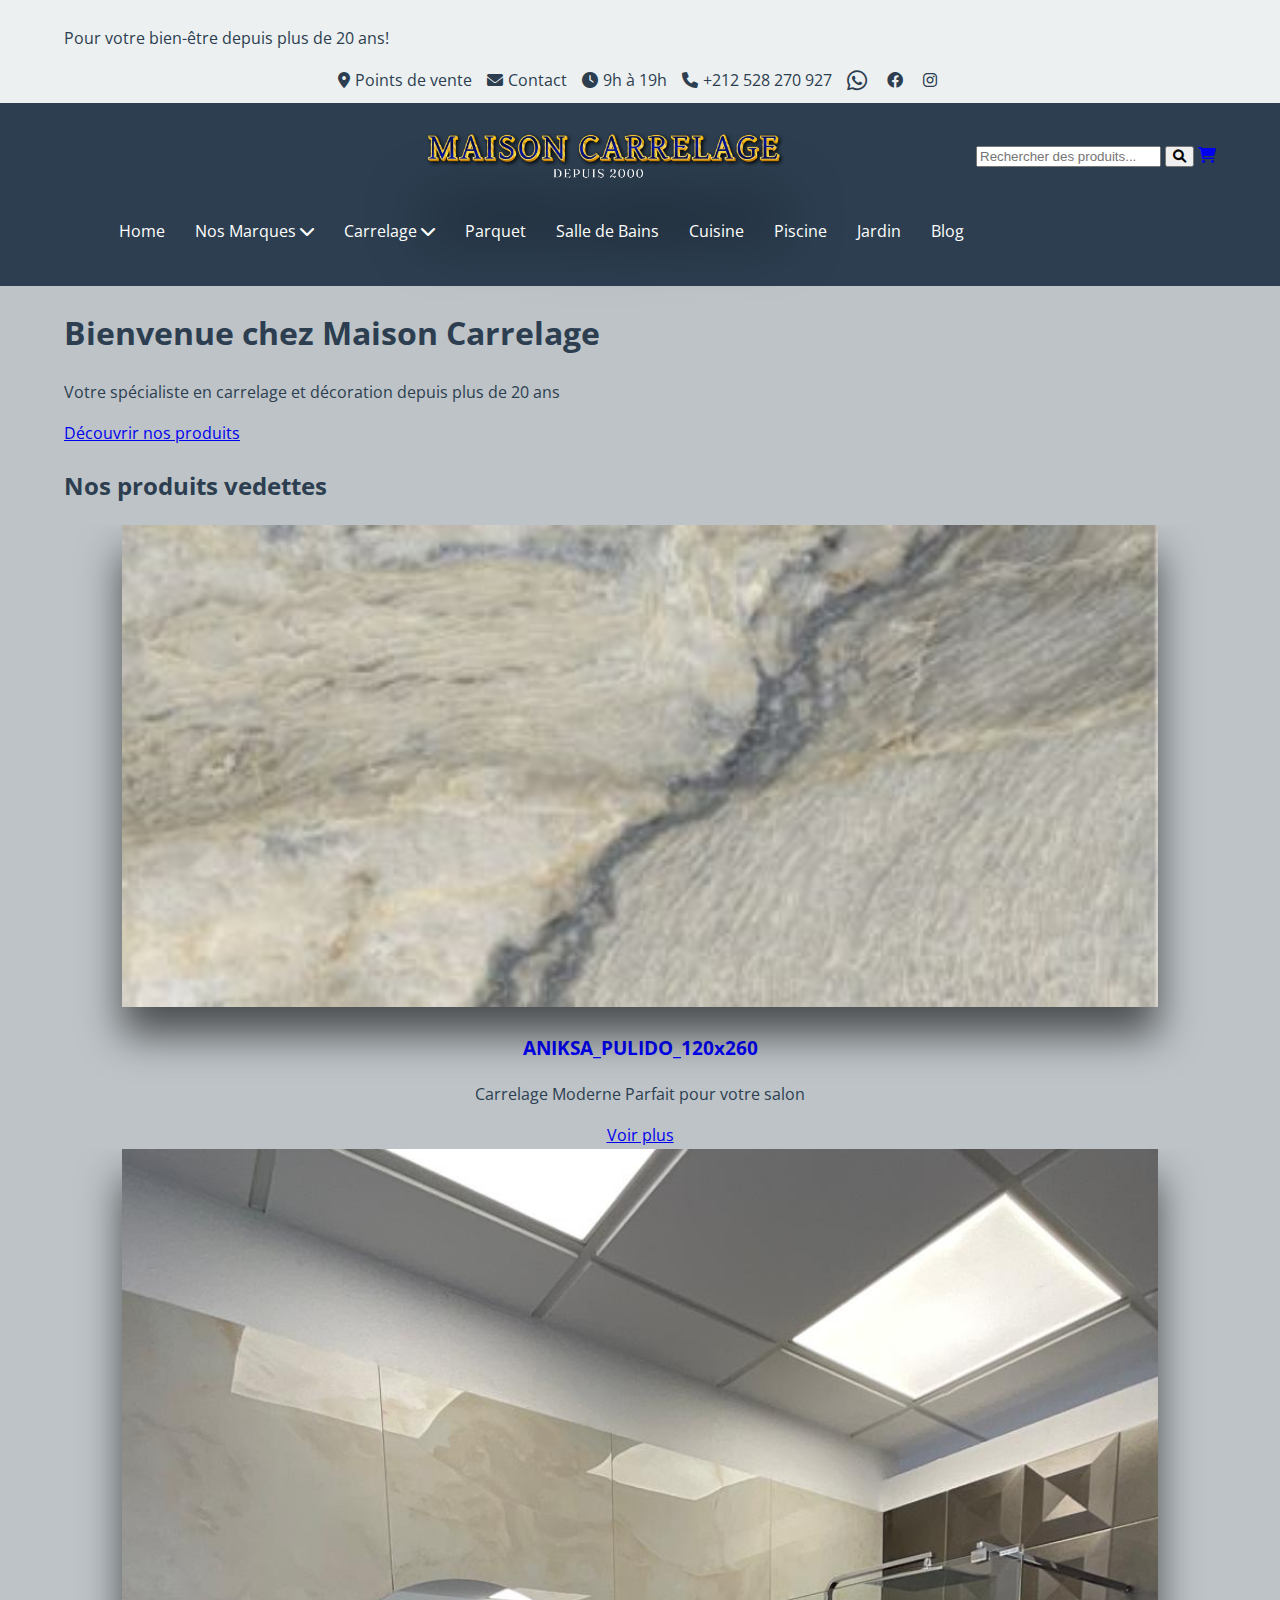
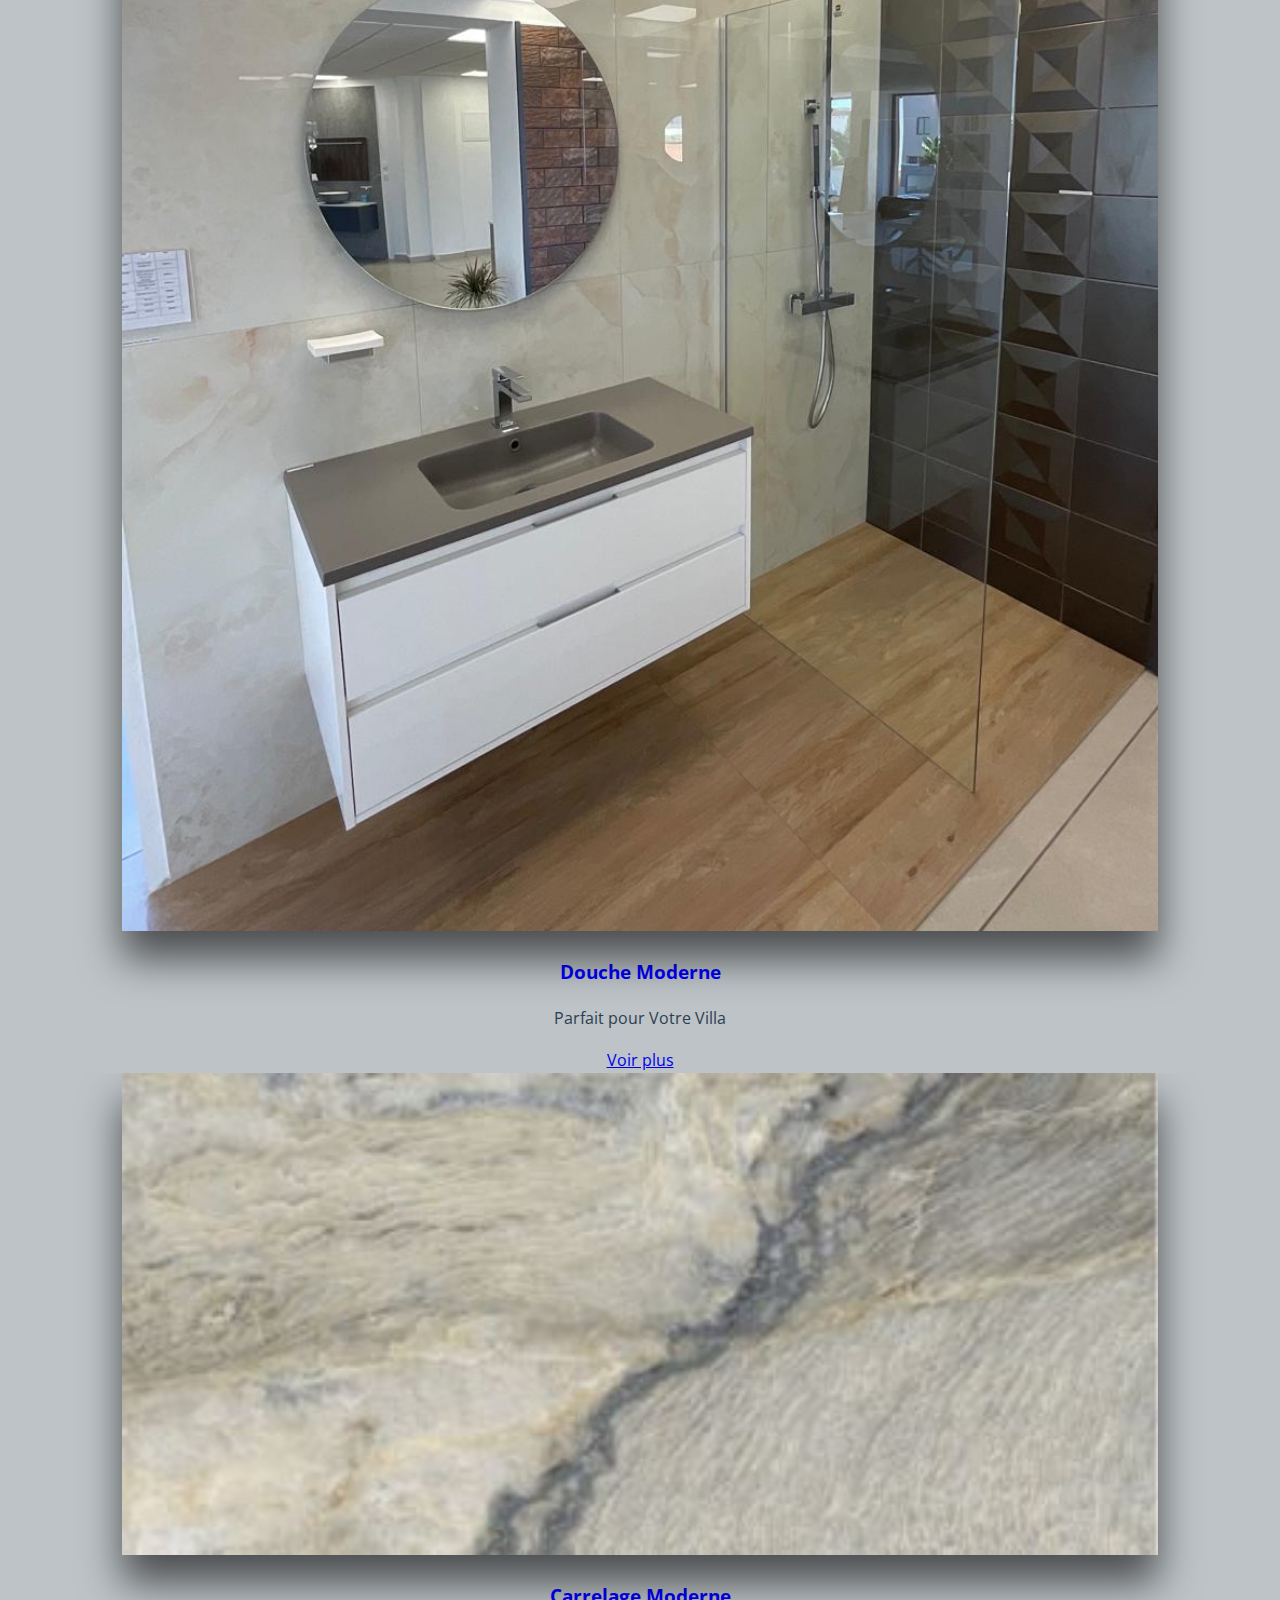
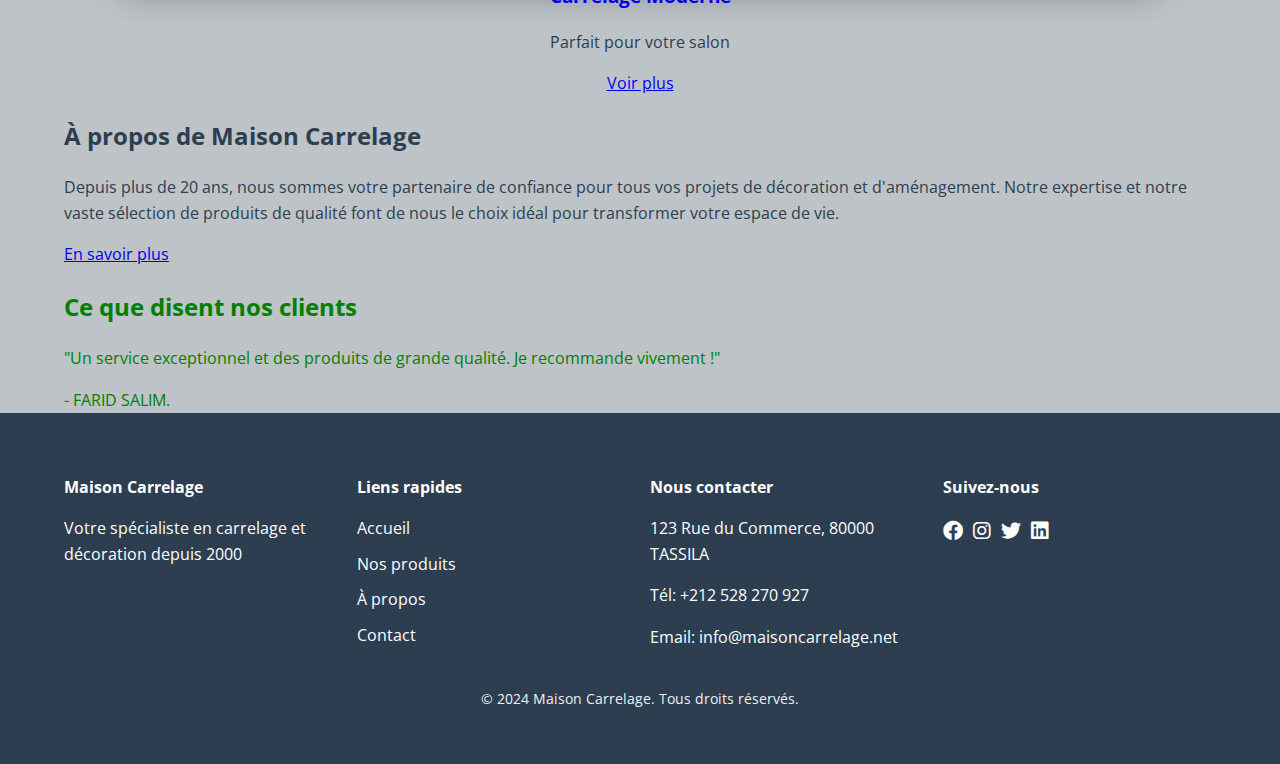
<file: index.html>
<!DOCTYPE html>
<html lang="fr">
<head>
    <meta charset="UTF-8">
    <meta name="viewport" content="width=device-width, initial-scale=1.0">
    <title>maison carrelage 1979 - Carrelage & Décoration</title>
    <link rel="stylesheet" href="styles.css">
    <link rel="stylesheet" href="https://cdnjs.cloudflare.com/ajax/libs/font-awesome/6.0.0-beta3/css/all.min.css">
    <link href="https://fonts.googleapis.com/css2?family=Montserrat:wght@400;600;700&family=Open+Sans:wght@400;600&display=swap" rel="stylesheet">
</head>
<body>
    <header>
        <div class="top-bar">
            <div class="container">
                <p>Pour votre bien-être depuis plus de 20 ans!</p>
                <div class="top-bar-links" >
                    <a href="#"><i class="fas fa-map-marker-alt"></i> Points de vente</a>
                    <a href="#"><i class="fas fa-envelope"></i> Contact</a>
                    <a href="#"><i class="fas fa-clock"></i> 9h à 19h</a>
                    <a href="tel:+212528270927"><i class="fas fa-phone"></i> +212 528 270 927</a>
                    <a href="#"><i class="fab fa-whatsapp"></i></a>
                    <a href="#"><i class="fab fa-facebook"></i></a>
                    <a href="#"><i class="fab fa-instagram"></i></a>
                </div>
            </div>
        </div>
        <nav class="navbar">
            <div class="container">
                <div class="logo">
                    <img src="/images/MAISONLOGO.png"  style="filter: drop-shadow(0 68px 30px #0009)";   alt="maison carrelage">
                </div>
                <div class="search-and-cart">
                    <input type="text" placeholder="Rechercher des produits...">
                    <button class="search-btn"><i class="fas fa-search"></i></button>
                    <a href="#" class="cart-btn"><i class="fas fa-shopping-cart"></i></a>
                </div>
                <div class="toggle-menu"><i class="fas fa-bars"></i></div>
                <ul class="nav-links">
                    <li><a href="index.html">Home</a></li>
                    <li class="dropdown">
                        <a href="#">Nos Marques <i class="fas fa-chevron-down"></i></a>
                        <div class="dropdown-menu">
                            <div class="dropdown-column">
                                <h5>Salle de Bain Sanitaire</h5>
                                <ul>
                                    <li><a href="ctesi.html">CTESI</a></li>
                                    <li><a href="#">JACOB DELAFON</a></li>
                                    <li><a href="#">GEBERIT</a></li>
                                    <li><a href="#">VILLEROY AND BOCH</a></li>
                                    <li><a href="#">IDROSPANIA</a></li>
                                    <li><a href="#">EQUIPEMENT PMR</a></li>
                                    <li><a href="#">ACO</a></li>
                                </ul>
                            </div>
                            <div class="dropdown-column">
                                <h5>Robinetterie & Accessoires</h5>
                                <ul>
                                    <li><a href="#">GALINDO</a></li>
                                    <li><a href="#">GROHE</a></li>
                                    <li><a href="#">RAMON SOLER</a></li>
                                    <li><a href="#">PRESTO</a></li>
                                    <li><a href="#">SOPAL</a></li>
                                    <li><a href="#">GESSI</a></li>
                                    <li><a href="#">ROBIMED</a></li>
                                    <li><a href="#">SONIA</a></li>
                                    <li><a href="#">JOFEL</a></li>
                                </ul>
                            </div>
                            <div class="dropdown-column">
                                <h5>Revêtements</h5>
                                <ul>
                                    <li><a href="#">AZUVI CERAMICS</a></li>
                                    <li><a href="#">PRISSMACER CERAMICA</a></li>
                                    <li><a href="#">STN CERAMICA</a></li>
                                    <li><a href="#">EXAGRES</a></li>
                                    <li><a href="#">TAU CERAMICA</a></li>
                                    <li><a href="#">RECER</a></li>
                                    <li><a href="#">CIPA GRES</a></li>
                                    <li><a href="#">VOGUE CERAMICA</a></li>
                                    <li><a href="#">FLORIM</a></li>
                                </ul>
                            </div>
                        </div>
                    </li>
                    <li class="dropdown">
                        <a href="#">Carrelage <i class="fas fa-chevron-down"></i></a>
                        <div class="dropdown-menu">
                            <div class="dropdown-column">
                                <h5>Environnement</h5>
                                <ul>
                                    <li><a href="#">Cuisine</a></li>
                                    <li><a href="#">Salle de Bain</a></li>
                                    <li><a href="#">Salon</a></li>
                                    <li><a href="#">Chambre à Coucher</a></li>
                                    <li><a href="#">Extérieur</a></li>
                                    <li><a href="#">Espace Commercial</a></li>
                                    <li><a href="#">Piscine</a></li>
                                    <li><a href="#">Anti-Dérapant</a></li>
                                </ul>
                            </div>
                            <div class="dropdown-column">
                                <h5>Effet</h5>
                                <ul>
                                    <li><a href="#">Bois / Parquet</a></li>
                                    <li><a href="#">Marbré</a></li>
                                    <li><a href="#">Ciment</a></li>
                                    <li><a href="#">Pierre</a></li>
                                    <li><a href="#">Métal</a></li>
                                    <li><a href="#">Terre Cuite</a></li>
                                    <li><a href="#">Mosaïque</a></li>
                                </ul>
                            </div>
                        </div>
                    </li>
                    <li><a href="parquet.html">Parquet</a></li>
                    <li><a href="#">Salle de Bains</a></li>
                    <li><a href="#">Cuisine</a></li>
                    <li><a href="#">Piscine</a></li>
                    <li><a href="#">Jardin</a></li>
                    <li><a href="#">Blog</a></li>
                </ul>
            </div>
        </nav>
    </header>

    <main>
        <section class="hero">
            <div class="container">
                <h1>Bienvenue chez Maison Carrelage</h1>
                <p>Votre spécialiste en carrelage et décoration depuis plus de 20 ans</p>
                <a href="#" class="cta-button">Découvrir nos produits</a>
            </div>
        </section>

        <section class="featured-products">
            <div class="container">
                <h2>Nos produits vedettes</h2>

                <div class="slider-container" id="slider1">
                    <div class="slide">
                        <img src="/images/1ANIKSA_PULIDO_120x260.jpg" style="filter: drop-shadow(0 28px 20px #0009); width:90%" alt="Carrelage design">
                        <h3 style="color: blue;">ANIKSA_PULIDO_120x260</h3>
                        <p>Carrelage Moderne Parfait pour votre salon</p>
                        <a href="#" class="btn">Voir plus</a>
                    </div>
                    <div class="slide">
                        <img src="/images/MEDICI_GOLD_NATURAL_120x260cm.jpg" style="filter: drop-shadow(0 28px 20px #0009); width:90%"  alt="Carrelage design">
                        <h3 style="color: blue;">MEDICI_GOLD_NATURAL_120x260cm</h3>
                        <p>Carrelage d'élégance pour votre salon</p>
                        <a href="#" class="btn">Voir plus</a>
                    </div>
                    <div class="slide">
                        <img src="/images/BUCAREST_POLISHED_60X120cm.jpg"   style="filter: drop-shadow(0 28px 20px #0009); width:90%"       alt="Parquet chêne">
                        <h3 style="color: blue;">BUCAREST_POLISHED_60X120cm</h3>
                        <p>Parquet en Chêne Chaleur naturelle pour votre intérieur</p>
                        <a href="#" class="btn">Voir plus</a>
                    </div>
                </div>
                <a class="prev" onclick="plusSlides(-1, 1)">&#10094;</a>
                <a class="next" onclick="plusSlides(1, 1)">&#10095;</a>

                <div class="slider-container" id="slider2">
                    <div class="slide">
                        <img src="/images/IMG-20240212-WA0039.jpg"  style="filter: drop-shadow(0 28px 20px #0009); width:90%"   alt="Carrelage design">
                        <h3 style="color: blue;">Douche Moderne</h3>
                        <p>Parfait pour Votre Villa</p>
                        <a href="#" class="btn">Voir plus</a>
                    </div>
                    <div class="slide">
                        <img src="/images/Photo de Ech Chaaba Abdelouahad (39).jpg" style="filter: drop-shadow(0 28px 20px #0009); width:90%" alt="Robinetterie luxe">
                        <h3 style="color: blue;">Bidet de Luxe</h3>
                        <p>Élégance pour votre salle de bain</p>
                        <a href="#" class="btn">Voir plus</a>
                    </div>
                    <div class="slide">
                        <img src="/images/Photo de Ech Chaaba Abdelouahad (47).jpg" style="filter: drop-shadow(0 28px 20px #0009); width:90%" alt="Parquet chêne">
                        <h3 style="color: blue;">Parquet en Chêne</h3>
                        <p>Chaleur naturelle pour votre intérieur</p>
                        <a href="#" class="btn">Voir plus</a>
                    </div>
                </div>
                <a class="prev" onclick="plusSlides(-1, 2)">&#10094;</a>
                <a class="next" onclick="plusSlides(1, 2)">&#10095;</a>

                <div class="slider-container" id="slider3">
                    <div class="slide">
                        <img src="/images/1ANIKSA_PULIDO_120x260.jpg" style="filter: drop-shadow(0 28px 20px #0009); width:90%" alt="Carrelage design">
                        <h3 style="color: blue;">Carrelage Moderne</h3>
                        <p>Parfait pour votre salon</p>
                        <a href="#" class="btn">Voir plus</a>
                    </div>
                    <div class="slide">
                        <img src="/images/robinetterie.png" style="filter: drop-shadow(0 28px 20px #0009); width:90%" alt="Robinetterie luxe">
                        <h3 style="color: blue;">Robinetterie de Luxe</h3>
                        <p>Élégance pour votre salle de bain</p>
                        <a href="#" class="btn">Voir plus</a>
                    </div>
                    <div class="slide">
                        <img src="/images/SELECT_AMBER_25X150.jpg" style="filter: drop-shadow(0 28px 20px #0009); width:90%" alt="Parquet chêne">
                        <h3 style="color: blue;">Parquet en Chêne</h3>
                        <p>Chaleur naturelle pour votre intérieur</p>
                        <a href="#" class="btn">Voir plus</a>
                    </div>
                </div>
                <a class="prev" onclick="plusSlides(-1, 3)">&#10094;</a>
                <a class="next" onclick="plusSlides(1, 3)">&#10095;</a>
            </div>
        </section>

        <section class="about-us">
            <div class="container">
                <h2>À propos de Maison Carrelage</h2>
                <p>Depuis plus de 20 ans, nous sommes votre partenaire de confiance pour tous vos projets de décoration et d'aménagement. Notre expertise et notre vaste sélection de produits de qualité font de nous le choix idéal pour transformer votre espace de vie.</p>
                <a href="#" class="btn">En savoir plus</a>
            </div>
        </section>

        <section class="testimonials" >
            <div class="container">
                <h2 style="color:green;">Ce que disent nos clients</h2>
                <div class="testimonial-slider">
                    <div class="testimonial"   style="color:green;" >
                        <p>"Un service exceptionnel et des produits de grande qualité. Je recommande vivement !"</p>
                        - FARID SALIM.
                    </div>
                    <div class="testimonial "   style="color:blue;" >
                        <p>"Grâce à leurs conseils experts, j'ai pu réaliser la salle de bain de mes rêves."</p>
                        - SAID JAMAL.
                    </div>
                </div>
            </div>
        </section>
    </main>

    <footer>
        <div class="container">
            <div class="footer-content">
                <div class="footer-column">
                    <h4>Maison Carrelage</h4>
                    <p>Votre spécialiste en carrelage et décoration depuis 2000</p>
                </div>
                <div class="footer-column">
                    <h4>Liens rapides</h4>
                    <ul>
                        <li><a href="#">Accueil</a></li>
                        <li><a href="#">Nos produits</a></li>
                        <li><a href="#">À propos</a></li>
                        <li><a href="#">Contact</a></li>
                    </ul>
                </div>
                <div class="footer-column">
                    <h4>Nous contacter</h4>
                    <p>123 Rue du Commerce, 80000 TASSILA</p>
                    <p>Tél: +212 528 270 927</p>
                    <p>Email: info@maisoncarrelage.net</p>
                </div>
                <div class="footer-column">
                    <h4>Suivez-nous</h4>
                    <div class="social-icons">
                        <a href="#"><i class="fab fa-facebook"></i></a>
                        <a href="#"><i class="fab fa-instagram"></i></a>
                        <a href="#"><i class="fab fa-twitter"></i></a>
                        <a href="#"><i class="fab fa-linkedin"></i></a>
                    </div>
                </div>
            </div>
            <div class="footer-bottom">
                <p>&copy; 2024 Maison Carrelage. Tous droits réservés.</p>
            </div>
        </div>
    </footer>

    <script src="script.js"></script>
</body>
</html>
</file>
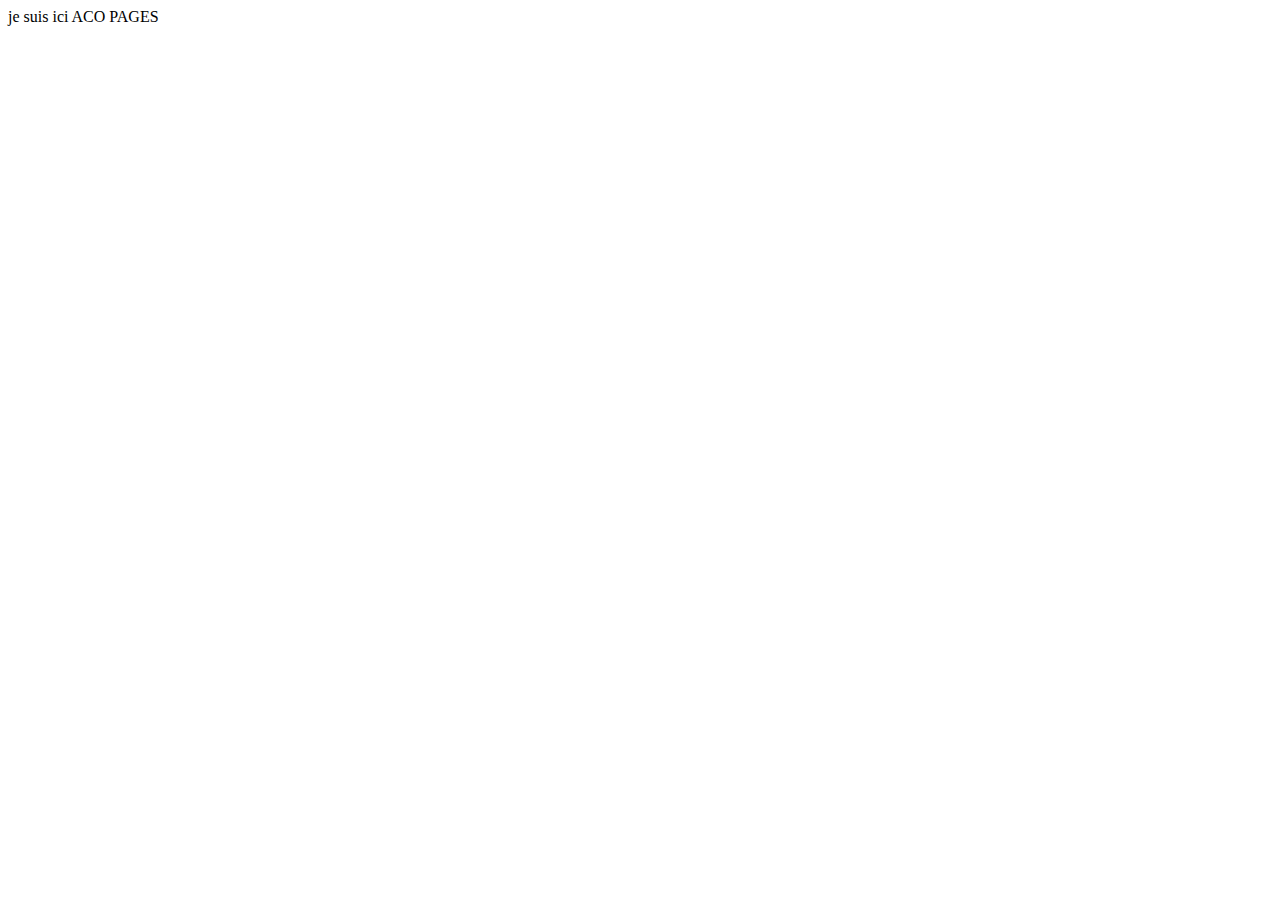
<file: aco.html>
<!DOCTYPE html>
<html lang="en">
<head>
    <meta charset="UTF-8">
    <meta name="viewport" content="width=device-width, initial-scale=1.0">
    <title>Document</title>
</head>
<body>
    je suis ici ACO PAGES
</body>
</html>
</file>
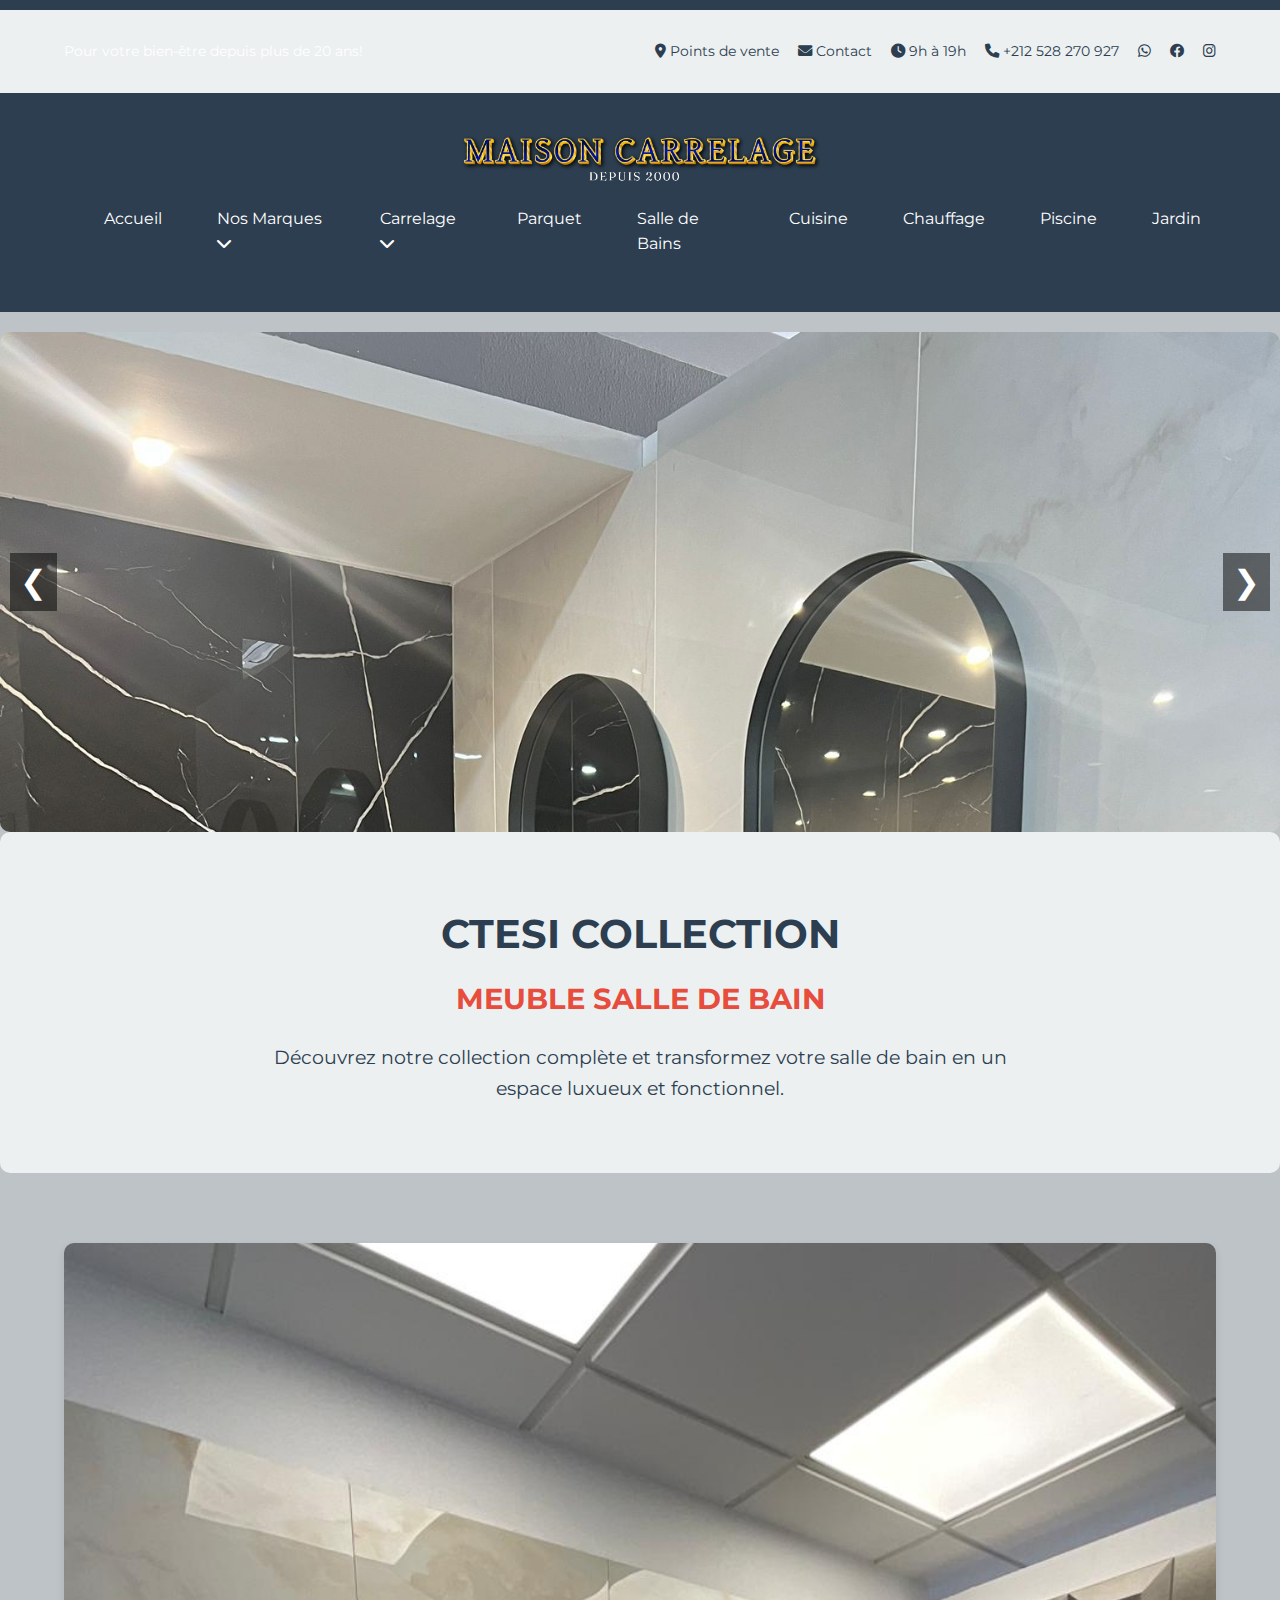
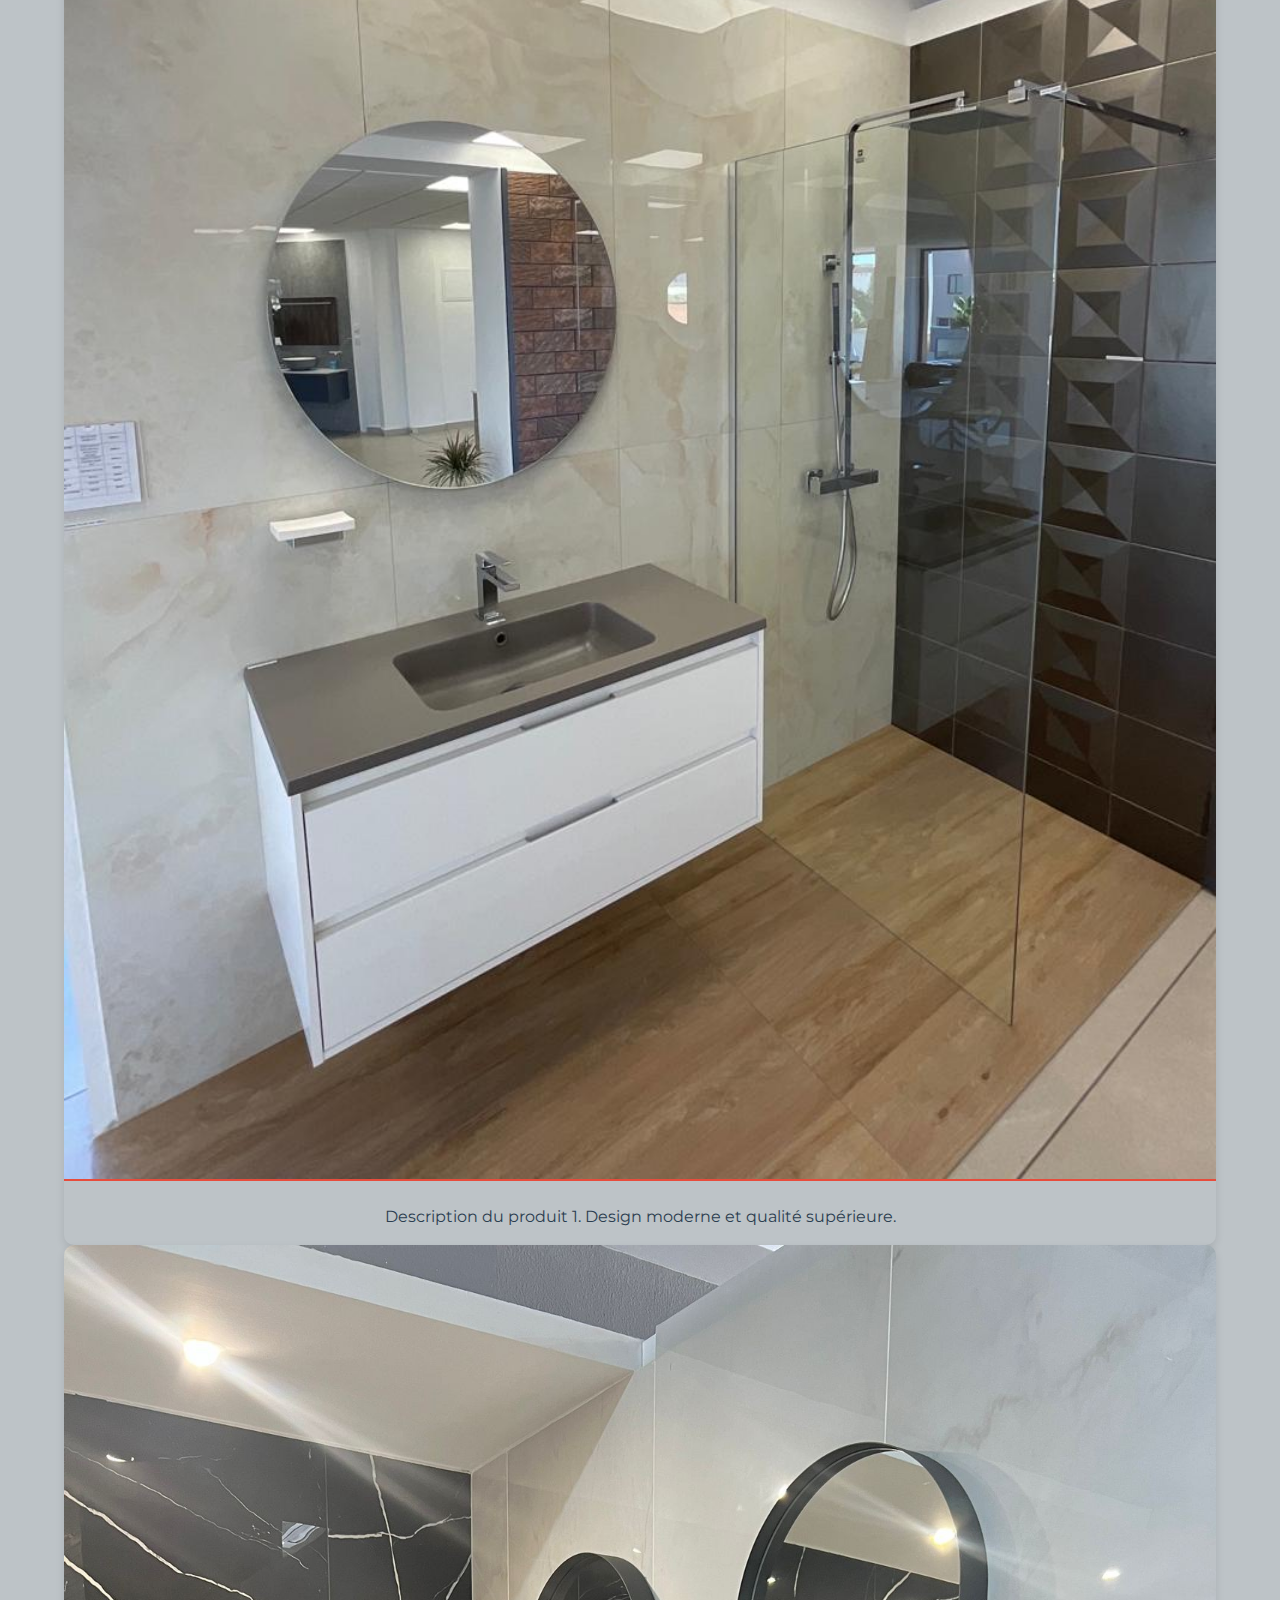
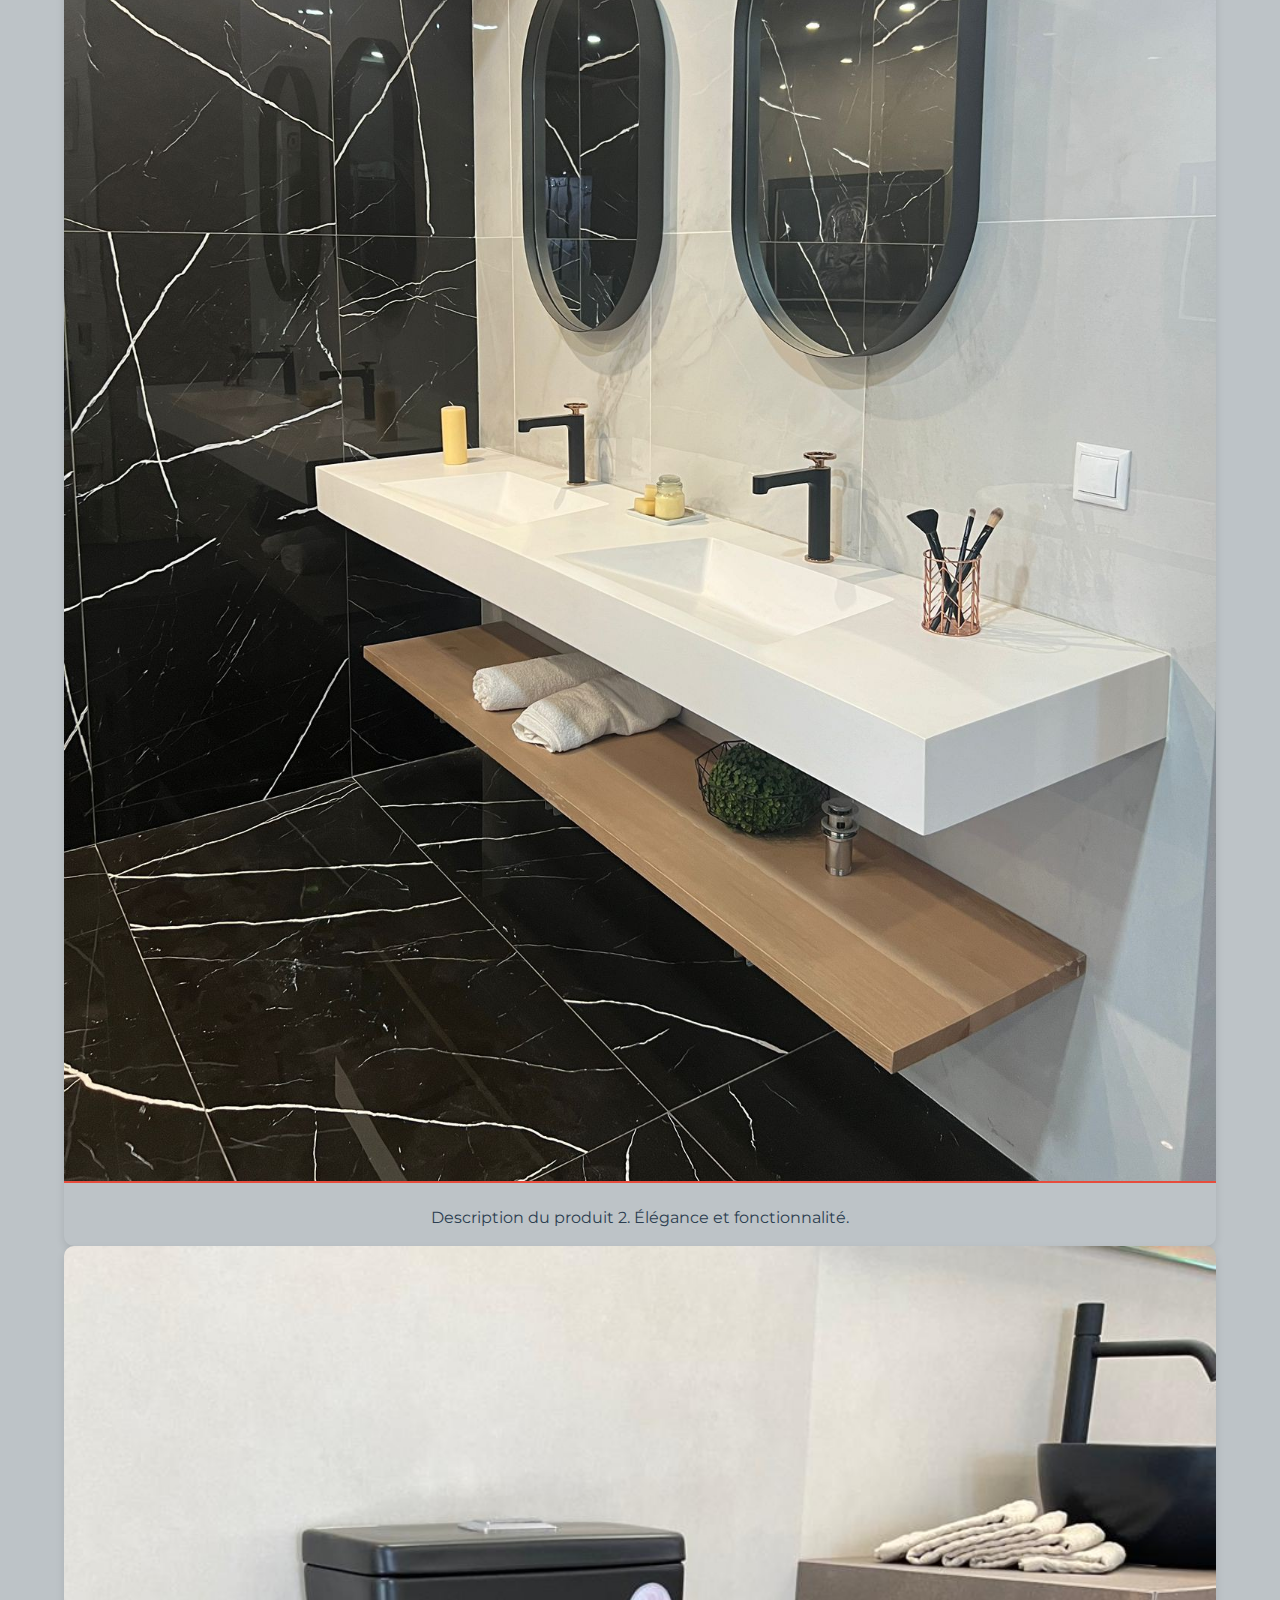
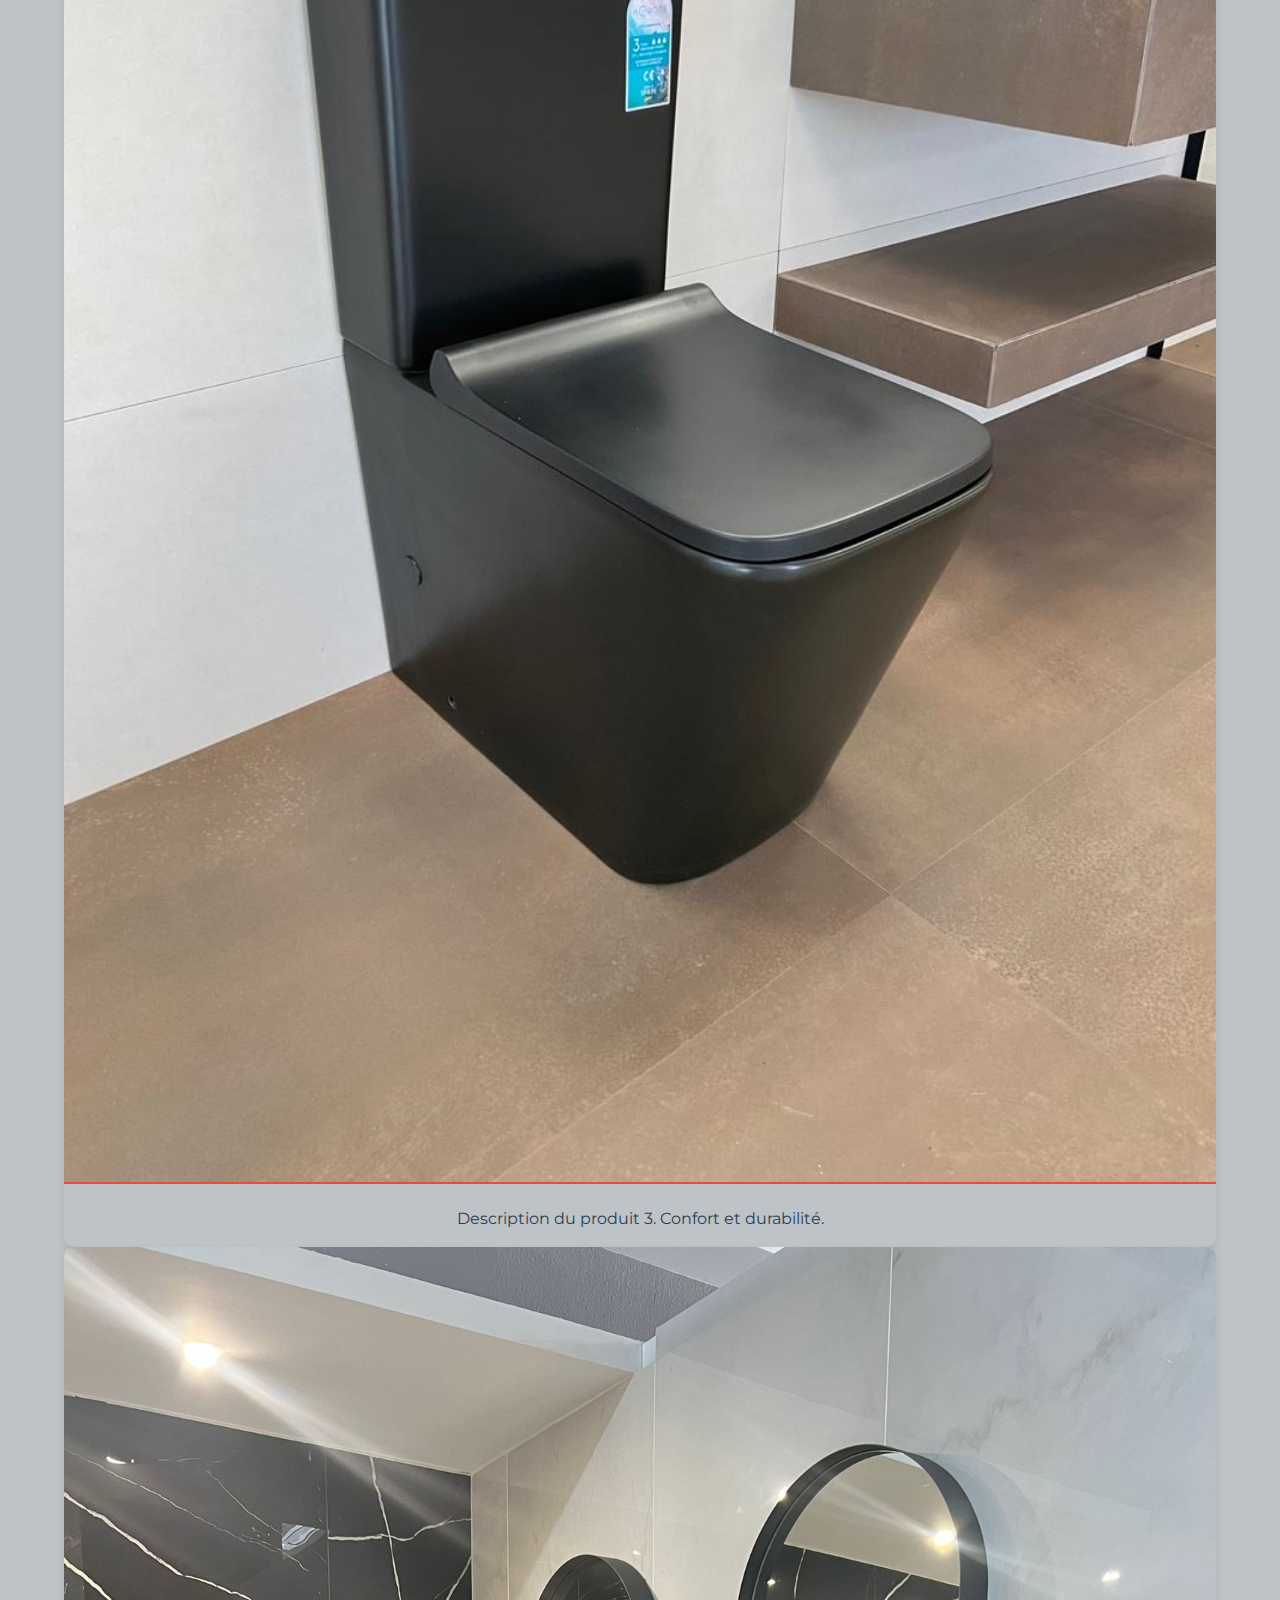
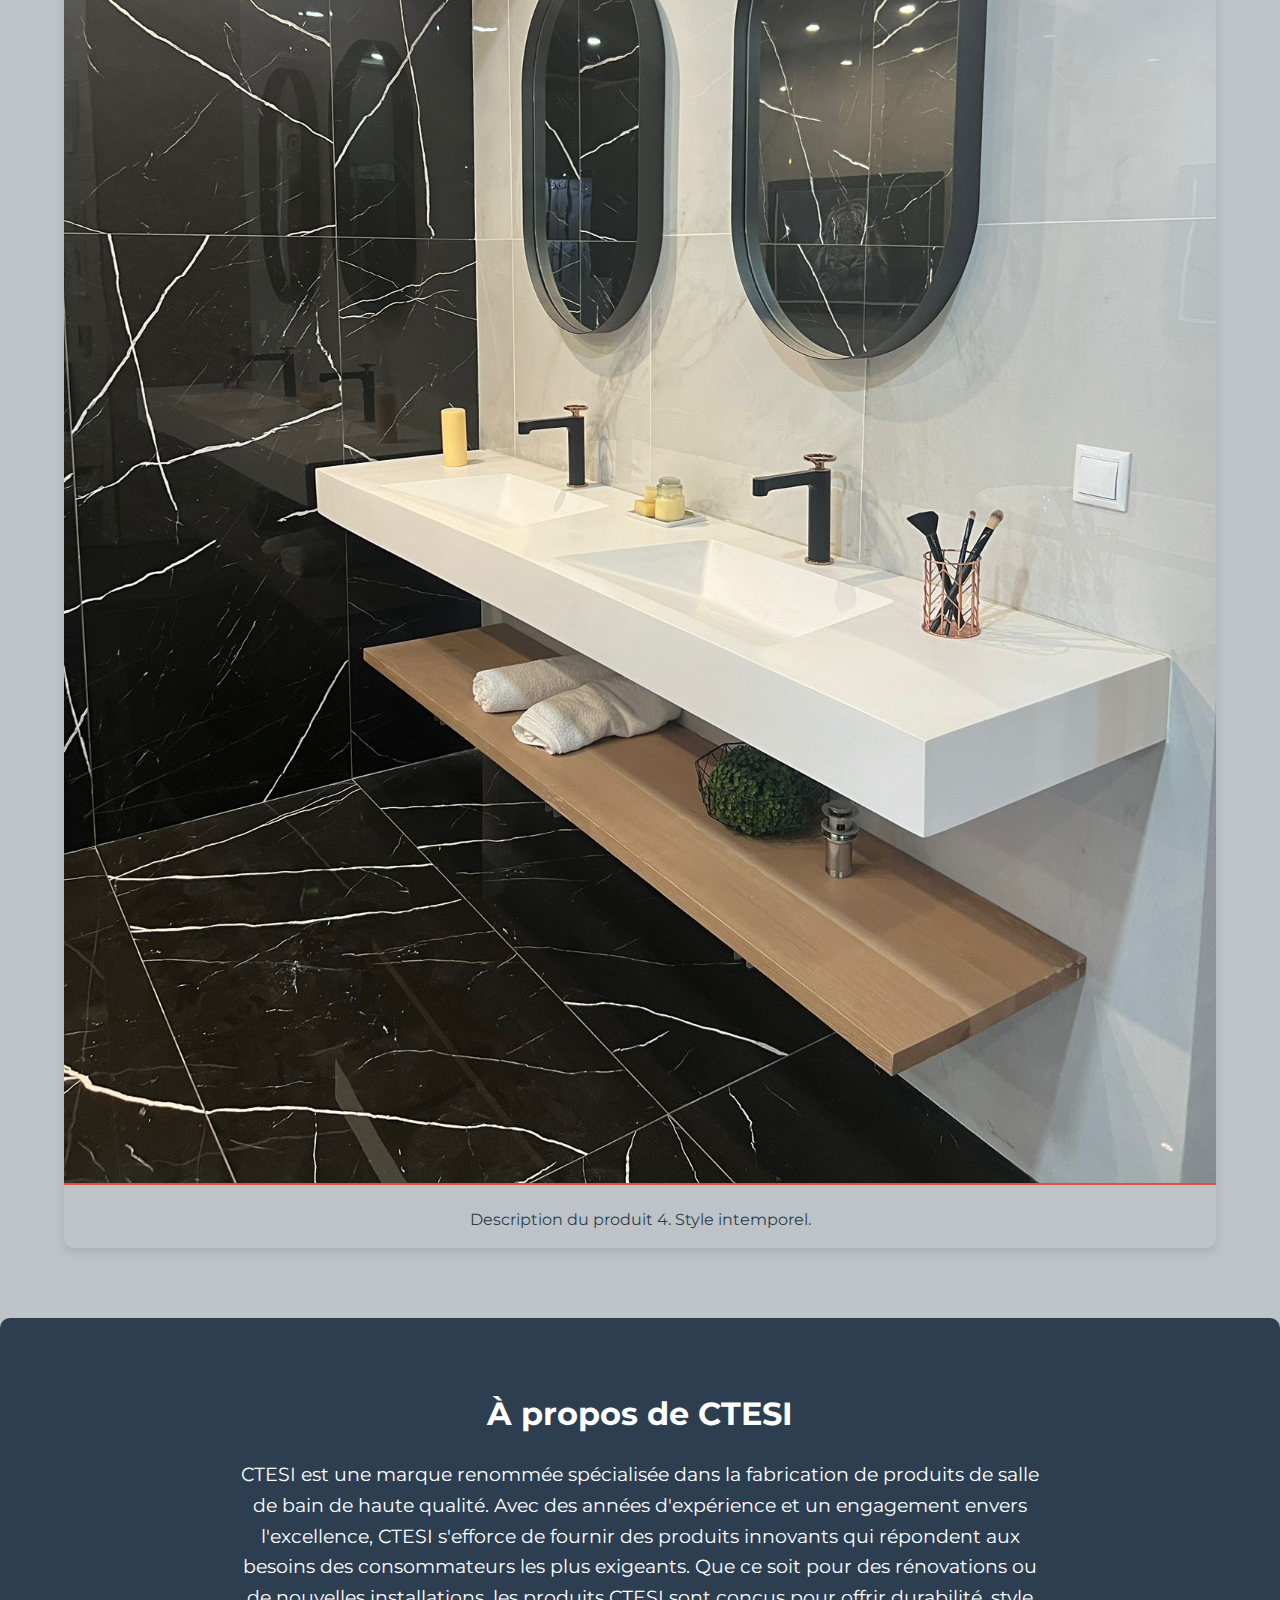
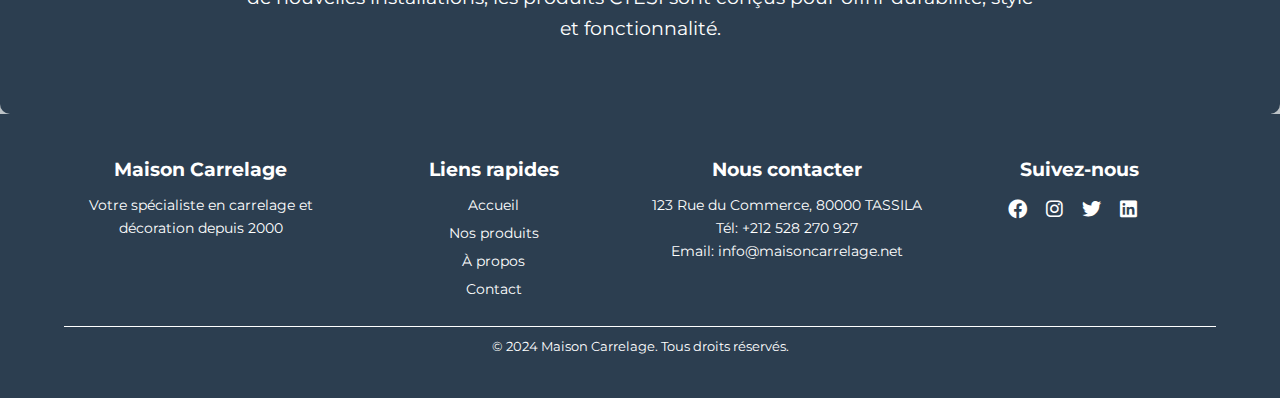
<file: ctesi.html>
<!DOCTYPE html>
<html lang="fr">
<head>
    <meta charset="UTF-8">
    <meta name="viewport" content="width=device-width, initial-scale=1.0">
    <title>CTESI Collection - Maison Carrelage</title>
    <link rel="stylesheet" href="ctesi.css">
    <link rel="stylesheet" href="https://cdnjs.cloudflare.com/ajax/libs/font-awesome/6.0.0-beta3/css/all.min.css">
    <link href="https://fonts.googleapis.com/css2?family=Montserrat:wght@400;600;700&family=Open+Sans:wght@400;600&display=swap" rel="stylesheet">
</head>
<body>
    <header>
        <div class="top-bar">
            <div class="container">
                <p>Pour votre bien-être depuis plus de 20 ans!</p>
                <div class="top-bar-links">
                    <a href="https://www.google.com/maps/search/?api=1&query=maisoncarrelage.net"><i class="fas fa-map-marker-alt"></i> Points de vente</a>
                    <a href="#"><i class="fas fa-envelope"></i> Contact</a>
                    <a href="#"><i class="fas fa-clock"></i> 9h à 19h</a>
                    <a href="tel:+212528270927"><i class="fas fa-phone"></i> +212 528 270 927</a>
                    <a href="https://wa.me/+212665477717"><i class="fab fa-whatsapp"></i></a>
                    <a href="https://www.facebook.com/MaisonCarrelage"><i class="fab fa-facebook"></i></a>
                    <a href="https://www.instagram.com/maison.carrelage"><i class="fab fa-instagram"></i></a>
                </div>
            </div>
        </div>
        <nav class="navbar">
            <div class="container">
                <div class="logo">
                    <img src="/images/MAISONLOGO.png" alt="maison carrelage 1979">
                </div>
                <div class="toggle-menu"><i class="fas fa-bars"></i></div>
                <ul class="nav-links">
                    <li><a href="index.html">Accueil</a></li>
                    <li class="dropdown">
                        <a href="#">Nos Marques <i class="fas fa-chevron-down"></i></a>
                        <ul class="dropdown-menu">
                            <li><a href="/ctesi.html">TESI</a></li>
                            <li><a href="#">JACOB DELAFON</a></li>
                            <li><a href="#">GEBERIT</a></li>
                            <li><a href="#">VILLEROY AND BOCH</a></li>
                            <li><a href="#">IDROSPANIA</a></li>
                            <li><a href="#">EQUIPEMENT PMR</a></li>
                            <li><a href="#">ACO</a></li>
                        </ul>
                    </li>
                    <li class="dropdown">
                        <a href="#">Carrelage <i class="fas fa-chevron-down"></i></a>
                        <ul class="dropdown-menu">
                            <li><a href="#">Cuisine</a></li>
                            <li><a href="#">Salle de Bain</a></li>
                            <li><a href="#">Salon</a></li>
                            <li><a href="#">Chambre à Coucher</a></li>
                            <li><a href="#">Extérieur</a></li>
                            <li><a href="#">Espace Commercial</a></li>
                            <li><a href="#">Piscine</a></li>
                            <li><a href="#">Anti-Dérapant</a></li>
                        </ul>
                    </li>
                    <li><a href="parquet.html">Parquet</a></li>
                    <li><a href="#">Salle de Bains</a></li>
                    <li><a href="#">Cuisine</a></li>
                    <li><a href="#">Chauffage</a></li>
                    <li><a href="#">Piscine</a></li>
                    <li><a href="#">Jardin</a></li>
                </ul>
            </div>
        </nav>
    </header>

    <main>
        <section class="hero-slider">
            <div class="slides">
                <div class="slide">
                    <img src="/images/SALLA DE BAIN ETRANG.jpg" alt="Salle de bain 1">
                </div>
                <div class="slide">
                    <img src="/images/IMG-20240212-WA0039.jpg" alt="Salle de bain 2">
                </div>
                <div class="slide">
                    <img src="/images/SALLA DE BAIN ETRANG.jpg" alt="Salle de bain 3">
                </div>
                <div class="slide">
                    <img src="/images/Photo de Ech Chaaba Abdelouahad (39).jpg" alt="Salle de bain 4">
                </div>
            </div>
            <button class="prev" onclick="plusSlides(-1)">&#10094;</button>
            <button class="next" onclick="plusSlides(1)">&#10095;</button>
        </section>

        <section class="collection-intro">
            <div class="container">
                <h1>CTESI COLLECTION</h1>
                <h2 class="section-title">MEUBLE SALLE DE BAIN</h2>
                <p>Découvrez notre collection complète et transformez votre salle de bain en un espace luxueux et fonctionnel.</p>
            </div>
        </section>

        <section class="product-gallery">
            <div class="container">
                <div class="product-slide">
                    <img src="/images/IMG-20240212-WA0039.jpg" alt="Meuble Salle de Bain 1">
                    <p>Description du produit 1. Design moderne et qualité supérieure.</p>
                </div>
                <div class="product-slide">
                    <img src="/images/SALLA DE BAIN ETRANG.jpg" alt="Meuble Salle de Bain 2">
                    <p>Description du produit 2. Élégance et fonctionnalité.</p>
                </div>
                <div class="product-slide">
                    <img src="/images/Photo de Ech Chaaba Abdelouahad (39).jpg" alt="Meuble Salle de Bain 3">
                    <p>Description du produit 3. Confort et durabilité.</p>
                </div>
                <div class="product-slide">
                    <img src="/images/SALLA DE BAIN ETRANG.jpg" alt="Meuble Salle de Bain 4">
                    <p>Description du produit 4. Style intemporel.</p>
                </div>
            </div>
        </section>

        <section class="about-ctesi">
            <div class="container">
                <h2>À propos de CTESI</h2>
                <p>CTESI est une marque renommée spécialisée dans la fabrication de produits de salle de bain de haute qualité. Avec des années d'expérience et un engagement envers l'excellence, CTESI s'efforce de fournir des produits innovants qui répondent aux besoins des consommateurs les plus exigeants. Que ce soit pour des rénovations ou de nouvelles installations, les produits CTESI sont conçus pour offrir durabilité, style et fonctionnalité.</p>
            </div>
        </section>
    </main>

    <footer>
        <div class="container">
            <div class="footer-content">
                <div class="footer-column">
                    <h4>Maison Carrelage</h4>
                    <p>Votre spécialiste en carrelage et décoration depuis 2000</p>
                </div>
                <div class="footer-column">
                    <h4>Liens rapides</h4>
                    <ul>
                        <li><a href="#">Accueil</a></li>
                        <li><a href="#">Nos produits</a></li>
                        <li><a href="#">À propos</a></li>
                        <li><a href="#">Contact</a></li>
                    </ul>
                </div>
                <div class="footer-column">
                    <h4>Nous contacter</h4>
                    <p>123 Rue du Commerce, 80000 TASSILA</p>
                    <p>Tél: +212 528 270 927</p>
                    <p>Email: info@maisoncarrelage.net</p>
                </div>
                <div class="footer-column">
                    <h4>Suivez-nous</h4>
                    <div class="social-icons">
                        <a href="https://www.facebook.com/MaisonCarrelage"><i class="fab fa-facebook"></i></a>
                        <a href="https://www.instagram.com/maison.carrelage"><i class="fab fa-instagram"></i></a>
                        <a href="#"><i class="fab fa-twitter"></i></a>
                        <a href="#"><i class="fab fa-linkedin"></i></a>
                    </div>
                </div>
            </div>
            <div class="footer-bottom">
                <p>&copy; 2024 Maison Carrelage. Tous droits réservés.</p>
            </div>
        </div>
    </footer>

    <script src="ctesi.js"></script>
</body>
</html>
</file>
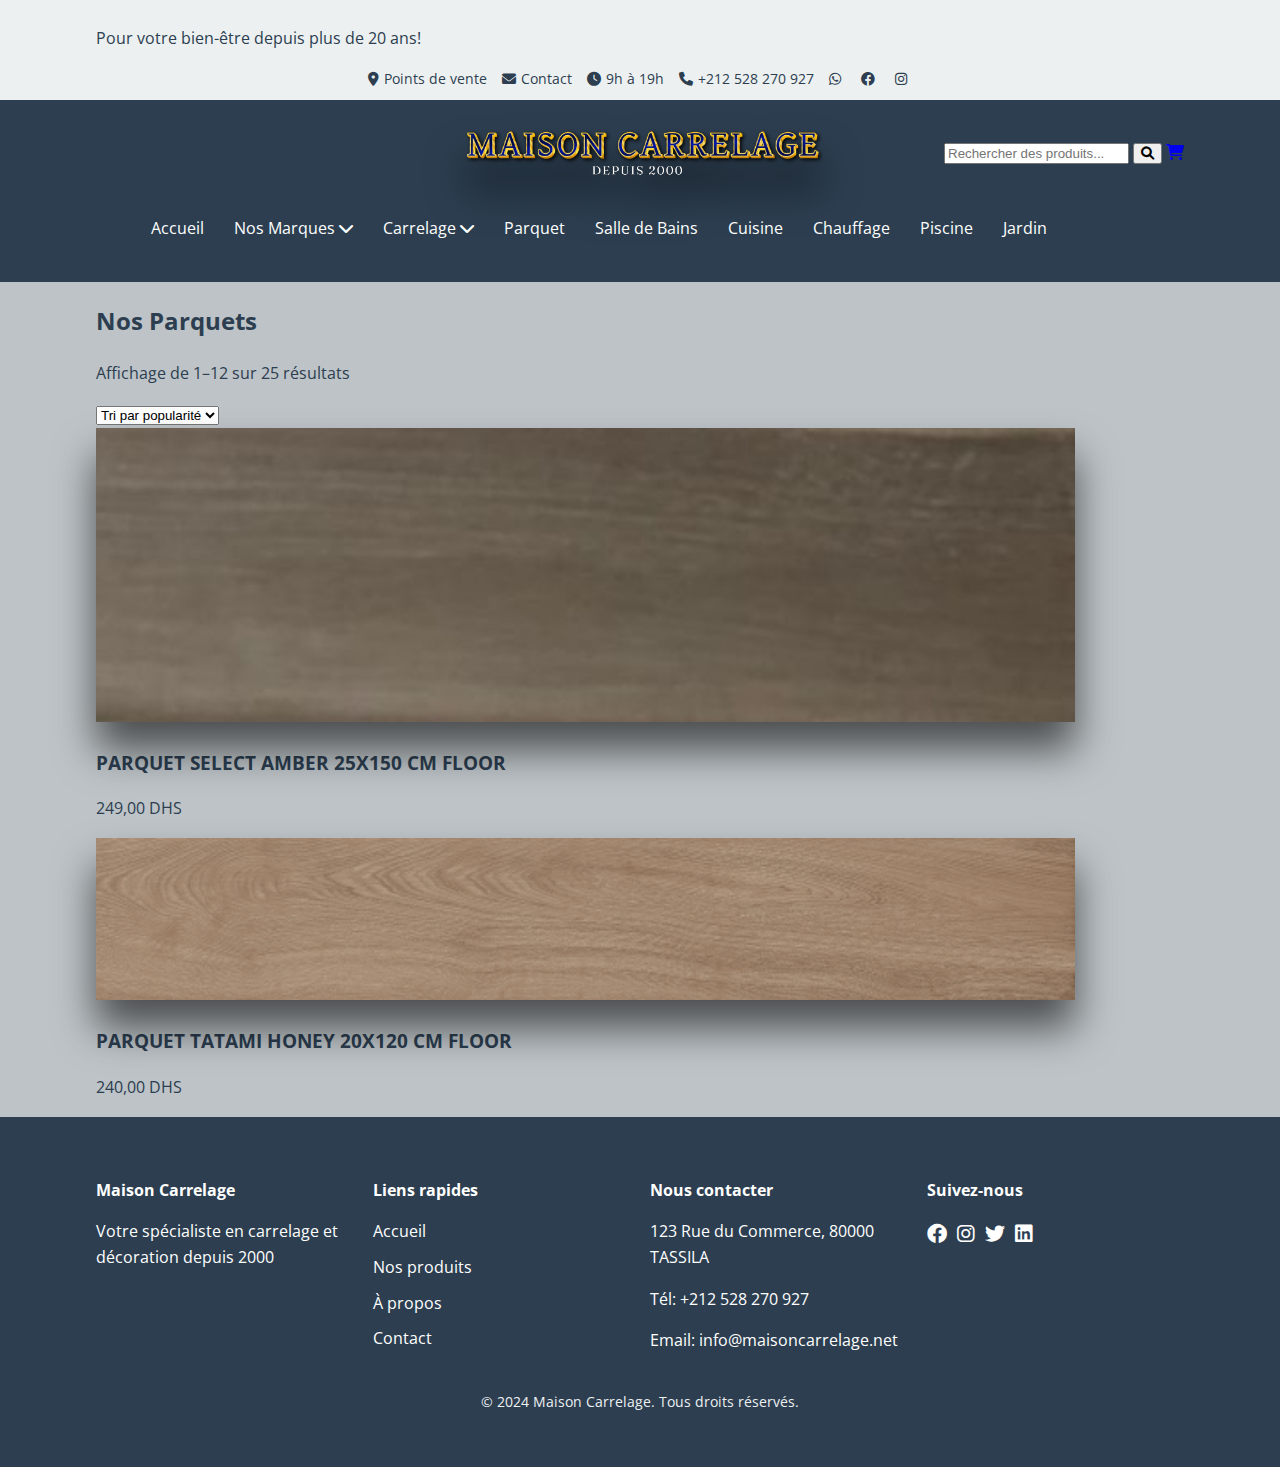
<file: parquet.html>
<!DOCTYPE html>
<html lang="fr">
<head>
    <meta charset="UTF-8">
    <meta name="viewport" content="width=device-width, initial-scale=1.0">
    <title>Parquet - Maison Carrelage</title>
    <link rel="stylesheet" href="/paquet.css">
    <link rel="stylesheet" href="https://cdnjs.cloudflare.com/ajax/libs/font-awesome/6.0.0-beta3/css/all.min.css">
    <link href="https://fonts.googleapis.com/css2?family=Montserrat:wght@400;600;700&family=Open+Sans:wght@400;600&display=swap" rel="stylesheet">
</head>
<body>
    <header>
        <div class="top-bar">
            <div class="container">
                <p>Pour votre bien-être depuis plus de 20 ans!</p>
                <div class="top-bar-links">
                    <a href="https://www.google.com/maps/search/?api=1&query=maisoncarrelage.net"><i class="fas fa-map-marker-alt"></i> Points de vente</a>
                    <a href="#"><i class="fas fa-envelope"></i> Contact</a>
                    <a href="#"><i class="fas fa-clock"></i> 9h à 19h</a>
                    <a href="tel:+212528270927"><i class="fas fa-phone"></i> +212 528 270 927</a>
                    <a href="https://wa.me/+212665477717"><i class="fab fa-whatsapp"></i></a>
                    <a href="https://www.facebook.com/Maison Carrelage"><i class="fab fa-facebook"></i></a>
                    <a href="https://www.instagram.com/maison.carrelage"><i class="fab fa-instagram"></i></a>
                </div>
            </div>
        </div>
        <nav class="navbar">
            <div class="container">
                <div class="logo">
                    <img src="/images/MAISONLOGO.png" style="filter: drop-shadow(0 28px 20px #0009); width:100%" alt="maison carrelage 1979">
                </div>
                <div class="search-and-cart">
                    <input type="text" placeholder="Rechercher des produits...">
                    <button class="search-btn"><i class="fas fa-search"></i></button>
                    <a href="#" class="cart-btn"><i class="fas fa-shopping-cart"></i></a>
                </div>
                
                <div class="toggle-menu"><i class="fas fa-bars"></i></div>
                <ul class="nav-links">
                    <li><a href="index.html">Accueil</a></li> <!-- Menu Home ajouté -->
                    <li class="dropdown">
                        <a href="./index.html">Nos Marques <i class="fas fa-chevron-down"></i></a>
                        <div class="dropdown-menu">
                            <div class="dropdown-column">
                                <h5 style="color:#f47b47;">Salle de Bain Sanitaire</h5>
                                <ul>
                                    <li><a href="./ctesi.html">TESI</a></li>
                                    <li><a href="#">JACOB DELAFON</a></li>
                                    <li><a href="#">GEBERIT</a></li>
                                    <li><a href="#">VILLEROY AND BOCH</a></li>
                                    <li><a href="#">IDROSPANIA</a></li>
                                    <li><a href="#">EQUIPEMENT PMR</a></li>
                                    <li><a href="#">ACO</a></li>
                                </ul>
                            </div>
                            <div class="dropdown-column">
                                <h5>Robinetterie & Accessoires</h5>
                                <ul>
                                    <li><a href="#">GALINDO</a></li>
                                    <li><a href="#">GROHE</a></li>
                                    <li><a href="#">RAMON SOLER</a></li>
                                    <li><a href="#">PRESTO</a></li>
                                    <li><a href="#">SOPAL</a></li>
                                    <li><a href="#">GESSI</a></li>
                                    <li><a href="#">ROBIMED</a></li>
                                    <li><a href="#">SONIA</a></li>
                                    <li><a href="#">JOFEL</a></li>
                                </ul>
                            </div>
                            <div class="dropdown-column">
                                <h5>Revêtements</h5>
                                <ul>
                                    <li><a href="#">AZUVI CERAMICS</a></li>
                                    <li><a href="#">PRISSMACER CERAMICA</a></li>
                                    <li><a href="#">STN CERAMICA</a></li>
                                    <li><a href="#">EXAGRES</a></li>
                                    <li><a href="#">TAU CERAMICA</a></li>
                                    <li><a href="#">RECER</a></li>
                                    <li><a href="#">CIPA GRES</a></li>
                                    <li><a href="#">VOGUE CERAMICA</a></li>
                                    <li><a href="#">FLORIM</a></li>
                                </ul>
                            </div>
                        </div>
                    </li>
                    <li class="dropdown">
                        <a href="#">Carrelage <i class="fas fa-chevron-down"></i></a>
                        <div class="dropdown-menu">
                            <div class="dropdown-column">
                                <h5>Environnement</h5>
                                <ul>
                                    <li><a href="#">Cuisine</a></li>
                                    <li><a href="#">Salle de Bain</a></li>
                                    <li><a href="#">Salon</a></li>
                                    <li><a href="#">Chambre à Coucher</a></li>
                                    <li><a href="#">Extérieur</a></li>
                                    <li><a href="#">Espace Commercial</a></li>
                                    <li><a href="#">Piscine</a></li>
                                    <li><a href="#">Anti-Dérapant</a></li>
                                </ul>
                            </div>
                            <div class="dropdown-column">
                                <h5>Effet</h5>
                                <ul>
                                    <li><a href="#">Bois / Parquet</a></li>
                                    <li><a href="#">Marbré</a></li>
                                    <li><a href="#">Ciment</a></li>
                                    <li><a href="#">Pierre</a></li>
                                    <li><a href="#">Métal</a></li>
                                    <li><a href="#">Terre Cuite</a></li>
                                    <li><a href="#">Mosaïque</a></li>
                                </ul>
                            </div>
                        </div>
                    </li>
                    <li><a href="parquet.html">Parquet</a></li>
                    <li><a href="#">Salle de Bains</a></li>
                    <li><a href="#">Cuisine</a></li>
                    <li><a href="#">Chauffage</a></li>
                    <li><a href="#">Piscine</a></li>
                    <li><a href="#">Jardin</a></li>
                </ul>
            </div>
        </nav>
    </header>

    <main>
        <section class="product-list">
            <div class="container">
                <h2>Nos Parquets</h2>
                <div class="sort-options">
                    <p>Affichage de 1–12 sur 25 résultats</p>
                    <select>
                        <option value="popularity">Tri par popularité</option>
                        <!-- Ajoutez d'autres options si nécessaire -->
                    </select>
                </div>
                <div class="product-grid">
                    <div class="product-card">
                        <img src="/images/SELECT_AMBER_25X150.jpg" style="filter: drop-shadow(0 28px 20px #0009); width:90%" alt="Parquet Exquisit Chêne Prestige Clair">
                        <h3>PARQUET SELECT AMBER 25X150 CM FLOOR</h3>
                        <p>249,00 DHS</p>
                    </div>
                    <div class="product-card">
                        <img src="/images/TATAMIHONEY_20x120cm.png" style="filter: drop-shadow(0 28px 20px #0009); width:90%" alt="Parquet Akasya Chêne PRK103">
                        <h3>PARQUET TATAMI HONEY 20X120 CM FLOOR</h3>
                        <p>240,00 DHS</p>
                    </div>
                    <!-- Ajoutez plus de produits ici -->
                </div>
            </div>
        </section>
    </main>

    <footer>
        <div class="container">
            <div class="footer-content">
                <div class="footer-column">
                    <h4>Maison Carrelage</h4>
                    <p>Votre spécialiste en carrelage et décoration depuis 2000</p>
                </div>
                <div class="footer-column">
                    <h4>Liens rapides</h4>
                    <ul>
                        <li><a href="#">Accueil</a></li>
                        <li><a href="#">Nos produits</a></li>
                        <li><a href="#">À propos</a></li>
                        <li><a href="#">Contact</a></li>
                    </ul>
                </div>
                <div class="footer-column">
                    <h4>Nous contacter</h4>
                    <p>123 Rue du Commerce, 80000 TASSILA</p>
                    <p>Tél: +212 528 270 927</p>
                    <p>Email: info@maisoncarrelage.net</p>
                </div>
                <div class="footer-column">
                    <h4>Suivez-nous</h4>
                    <div class="social-icons">
                        <a href="https://www.facebook.com/Maison Carrelage"><i class="fab fa-facebook"></i></a>
                        <a href="https://www.instagram.com/maison.carrelage"><i class="fab fa-instagram"></i></a>
                        <a href="#"><i class="fab fa-twitter"></i></a>
                        <a href="#"><i class="fab fa-linkedin"></i></a>
                    </div>
                </div>
            </div>
            <div class="footer-bottom">
                <p>&copy; 2024 Maison Carrelage. Tous droits réservés.</p>
            </div>
        </div>
    </footer>

    <script src="/paquet.js"></script>
</body>
</html>
</file>
<file: styles.css>
:root {
    --primary-color: #2c3e50; /* Bleu foncé */
    --secondary-color: #ecf0f1; /* Gris clair */
    --accent-color: #e74c3c; /* Rouge vif */
    --background-color: #bdc3c7; /* Gris doux */
    --text-color: #2c3e50; /* Bleu foncé */
    --light-text-color: #ffffff; /* Blanc pur */
}

/* Style général */
body {
    font-family: 'Open Sans', sans-serif;
    background-color: var(--background-color);
    color: var(--text-color);
    line-height: 1.6;
    margin: 0;
    padding: 0;
    transition: margin-left 0.3s ease-in-out;
}

.container {
    width: 90%;
    max-width: 1200px;
    margin: 0 auto;
}

.top-bar {
    background-color: var(--secondary-color);
    color: var(--text-color);
    padding: 10px 0;
}

.top-bar-links {
    display: flex;
    justify-content: center;
    gap: 15px;
    flex-wrap: wrap;
}

.top-bar-links a {
    color: var(--text-color);
    text-decoration: none;
    font-size: 14px;
    display: flex;
    align-items: center;
    transition: color 0.3s ease;
}

.top-bar-links a:hover {
    color: var(--accent-color);
}

.top-bar-links i {
    margin-right: 5px;
}

.navbar {
    background-color: var(--primary-color);
    padding: 15px 0;
    position: relative;
    z-index: 1000;
}

.navbar .container {
    display: flex;
    justify-content: space-between;
    align-items: center;
    flex-direction: row;
    flex-wrap: wrap;
}



.fa-whatsapp:before {
    content: "\f232";
    font-size: 23px;




}






.logo img {
    height: 60px;
    position: relative;
    margin-top: 2%;
    left: 100%;
}

.nav-links {
    display: flex;
    list-style: none;
}

.nav-links li {
    position: relative;
}

.nav-links a {
    color: var(--light-text-color);
    text-decoration: none;
    padding: 10px 15px;
    display: block;
    transition: color 0.3s ease;
}

.nav-links a:hover {
    color: var(--accent-color);
}

.dropdown-menu {
    display: none;
    position: absolute;
    background-color: var(--primary-color);
    min-width: 200px;
    box-shadow: 0 8px 16px rgba(0, 0, 0, 0.2);
    z-index: 100000;
    flex-direction: column;
}

.nav-links li:hover .dropdown-menu {
    display: block;
}

.toggle-menu {
    display: none;
    cursor: pointer;
    color: var(--light-text-color);
}


.top-bar-links a {
    color: var(--text-color);
    text-decoration: none;
    font-size: 16px;
    display: flex;
    align-items: center;
    transition: color 0.3s ease;
}




@media (max-width: 1024px) {



    .logo img {
        height: 60px;
        position: relative;
        margin-top: 2%;
        left: 79%;
    }



    .top-bar-links a {
        color: var(--text-color);
        text-decoration: none;
        font-size: 23px;
        display: flex;
        align-items: center;
        transition: color 0.3s ease;
    }



}





/* Menu hamburger (petites dimensions) */
@media (max-width: 620px) {
    .toggle-menu {
        display: block;
        position: absolute;
        top: 15px;
        left: 20px;
        z-index: 900;
        font-size: 23px;
    }

    .nav-links {
        display: none;
        flex-direction: column;
        width: 50%;
        height: 100%;
        background-color: var(--primary-color);
        position: fixed;
        top: 0;
        left: 0;
        z-index: 1999;
        overflow-y: auto;
        transition: transform 0.3s ease-in-out;
        transform: translateX(-100%);
    }

    .nav-links.active {
        display: flex;
        transform: translateX(0);
    }

    .nav-links li {
        width: 100%;
        text-align: center;
    }

    .nav-links a {
        padding: 15px;
        display: block;
        color: var(--light-text-color);
        font-size: large;
    }

    .dropdown-menu {
        display: none;
        flex-direction: column;
        position: relative;
        width: 100%;
        box-shadow: none;
    }

    .nav-links.active .dropdown-menu {
        display: flex;
    }

    .dropdown-menu li {
        width: 100%;
        text-align: left;
        padding: 10px;
    }

    .dropdown-menu a {
        padding: 10px;
        color: var(--light-text-color);
        text-decoration: none;
        transition: background-color 0.3s ease;
    }

    .dropdown-menu a:hover {
        background-color: var(--accent-color);
    }


    
.top-bar-links a {
    color: var(--text-color);
    text-decoration: none;
    font-size: 23px;
    display: flex;
    align-items: center;
    transition: color 0.3s ease;
}
}

@media (max-width: 768px) {
    .navbar .container {
        flex-direction: column;
    }

    .search-and-cart {
        width: 100%;
        justify-content: space-between;
        margin-top: 15px;
    }

    .logo img {
        height: 50px;
        position: relative;
        left: 5%;
    }
    
.top-bar-links a {
    color: var(--text-color);
    text-decoration: none;
    font-size: 16px;
    display: flex;
    align-items: center;
    transition: color 0.3s ease;
}
}

@media (max-width: 520px) {
    .hero h1 {
        font-size: 1.8rem;
    }

    .product-card h3 {
        font-size: 1rem;
    }

    .logo img {
        height: 50px;
        position: relative;
        left: 5%;
    }
}

@media (max-width: 412px) {
    .hero h1 {
        font-size: 1.5rem;
    }

    .product-card h3 {
        font-size: 0.9rem;
    }
   
    



    .top-bar-links a {
        color: var(--text-color);
        text-decoration: none;
        font-size: 14px;
        display: flex;
        align-items: center;
        transition: color 0.3s ease;
    }

}

@media (max-width: 375px) {
    .hero h1 {
        font-size: 1.3rem;
    }

    .product-card h3 {
        font-size: 0.8rem;
    }

    .logo img {
        height: 50px;
    }


    
.top-bar-links a {
    color: var(--text-color);
    text-decoration: none;
    font-size: 14px;
    display: flex;
    align-items: center;
    transition: color 0.3s ease;
}
}

/* Slider */
.slider-container {
    position: relative;
    max-width: 100%;
    margin: auto;
    overflow: hidden;
}

.slide {
    display: none;
    text-align: center;
}

.slide img {
    width: 100%;
    height: auto;
}

.prev, .next {
    cursor: pointer;
    position: absolute;
    top: 50%;
    width: auto;
    padding: 16px;
    color: white;
    font-weight: bold;
    font-size: 18px;
    transition: 0.6s ease;
    user-select: none;
}

.prev {
    left: 10px;
    border-radius: 0 3px 3px 0;
    display: none;
}

.next {
    right: 10px;
    border-radius: 3px 0 0 3px;
    display: none;
}

.prev:hover, .next:hover {
    background-color: rgba(0, 0, 0, 0.8);
}

/* About Section */
.about-section {
    padding: 20px;
    background-color: var(--background-color);
}

footer {
    background-color: var(--primary-color);
    color: var(--light-text-color);
    padding: 40px 0;
}

.footer-content {
    display: grid;
    grid-template-columns: repeat(auto-fit, minmax(200px, 1fr));
    gap: 20px;
}

.footer-column h4 {
    margin-bottom: 15px;
}

.footer-column ul {
    list-style: none;
    padding: 0;
}

.footer-column ul li {
    margin-bottom: 10px;
}

.footer-column ul li a {
    color: var(--light-text-color);
    text-decoration: none;
    transition: color 0.3s ease;
}

.footer-column ul li a:hover {
    color: var(--accent-color);
}

.social-icons {
    display: flex;
    gap: 10px;
}

.social-icons a {
    color: var(--light-text-color);
    font-size: 20px;
    transition: color 0.3s ease;
}

.social-icons a:hover {
    color: var(--accent-color);
}

.footer-bottom {
    text-align: center;
    margin-top: 20px;
    font-size: 0.9rem;
    color: var(--secondary-color);
}
</file>
<file: ctesi.css>
:root {
    --primary-color: #2c3e50; /* Bleu foncé */
    --secondary-color: #ecf0f1; /* Gris clair */
    --accent-color: #e74c3c; /* Rouge vif */
    --background-color: #bdc3c7; /* Gris doux */
    --text-color: #2c3e50; /* Bleu foncé */
    --light-text-color: #ffffff; /* Blanc pur */
}

* {
    margin: 0;
    padding: 0;
    box-sizing: border-box;
}

body {
    font-family: 'Montserrat', sans-serif;
    background-color: var(--background-color);
    color: var(--text-color);
    line-height: 1.6;
}

.container {
    width: 90%;
    max-width: 1200px;
    margin: 0 auto;
    padding: 20px 0;
}

header {
    background-color: var(--primary-color);
    color: var(--light-text-color);
    padding: 10px 0;
}

.top-bar {
    background-color: var(--secondary-color);
    padding: 10px 0;
    font-size: 0.9rem;
}

.top-bar .container {
    display: flex;
    justify-content: space-between;
    align-items: center;
}

.top-bar-links a {
    color: var(--text-color);
    margin-left: 15px;
    text-decoration: none;
}

.navbar {
    padding: 15px 0;
    position: relative;
    z-index: 1000;
}

.navbar .container {
    display: flex;
    justify-content: space-between;
    align-items: center;
}

.logo img {
    height: 60px;
    max-width: 100%;
}

.toggle-menu {
    display: none;
    font-size: 2rem;
    color: var(--light-text-color);
    cursor: pointer;
}

.nav-links {
    display: flex;
    list-style: none;
    margin: 0;
    padding: 0;
}

.nav-links li {
    position: relative;
    margin-left: 25px;
}

.nav-links a {
    color: var(--light-text-color);
    text-decoration: none;
    padding: 10px 15px;
    display: block;
    transition: color 0.3s ease;
}

.nav-links a:hover {
    color: var(--accent-color);
}

.dropdown-menu {
    display: none;
    position: absolute;
    background-color: var(--primary-color);
    top: 100%;
    left: 0;
    box-shadow: 0px 4px 8px rgba(0, 0, 0, 0.1);
    padding: 10px;
    z-index: 1000;
}

.dropdown-menu li {
    margin: 0;
}

.nav-links li:hover .dropdown-menu {
    display: block;
}

.hero-slider {
    margin-top: 20px;
    position: relative;
    width: 100%;
    max-height: 500px;
    overflow: hidden;
    border-radius: 10px;
}

.hero-slider .slide {
    width: 100%;
    transition: transform 0.5s ease;
}

.hero-slider img {
    width: 100%;
    border-radius: 10px;
}

.prev, .next {
    position: absolute;
    top: 50%;
    transform: translateY(-50%);
    background-color: rgba(0, 0, 0, 0.5);
    color: #fff;
    border: none;
    font-size: 2rem;
    padding: 10px;
    cursor: pointer;
}

.prev {
    left: 10px;
}

.next {
    right: 10px;
}

.collection-intro {
    text-align: center;
    padding: 50px 0;
    background-color: var(--secondary-color);
    border-radius: 10px;
}

.collection-intro h1 {
    font-size: 2.5rem;
    margin-bottom: 10px;
}

.collection-intro .section-title {
    font-size: 1.8rem;
    color: var(--accent-color);
    margin-bottom: 20px;
}

.collection-intro p {
    font-size: 1.2rem;
    color: var(--text-color);
    max-width: 800px;
    margin: 0 auto;
}

.product-gallery {
    display: grid;
    grid-template-columns: repeat(auto-fit, minmax(250px, 1fr));
    gap: 20px;
    padding: 50px 0;
}

.product-slide {
    text-align: center;
    border-radius: 10px;
    overflow: hidden;
    box-shadow: 0px 4px 8px rgba(0, 0, 0, 0.1);
    transition: transform 0.3s ease;
}

.product-slide img {
    width: 100%;
    border-bottom: 2px solid var(--accent-color);
}

.product-slide p {
    padding: 15px;
    font-size: 1rem;
    color: var(--text-color);
}

.product-slide:hover {
    transform: translateY(-5px);
}

.about-ctesi {
    background-color: var(--primary-color);
    color: var(--light-text-color);
    padding: 50px 0;
    border-radius: 10px;
    text-align: center;
}

.about-ctesi h2 {
    font-size: 2rem;
    margin-bottom: 20px;
}

.about-ctesi p {
    max-width: 800px;
    margin: 0 auto;
    font-size: 1.2rem;
}

footer {
    background-color: var(--text-color);
    color: var(--light-text-color);
    padding: 20px 0;
    text-align: center;
}

footer .footer-content {
    display: grid;
    grid-template-columns: repeat(auto-fit, minmax(200px, 1fr));
    gap: 20px;
    padding-bottom: 20px;
}

.footer-column h4 {
    font-size: 1.2rem;
    margin-bottom: 10px;
}

.footer-column p, .footer-column ul {
    font-size: 0.9rem;
    margin: 0;
    padding: 0;
    list-style: none;
}

.footer-column ul li {
    margin-bottom: 5px;
}

.footer-column ul li a {
    color: var(--light-text-color);
    text-decoration: none;
}

.footer-column ul li a:hover {
    color: var(--accent-color);
}

.footer-bottom {
    border-top: 1px solid var(--light-text-color);
    padding-top: 10px;
    font-size: 0.8rem;
}

.social-icons a {
    color: var(--light-text-color);
    margin-right: 15px;
    font-size: 1.2rem;
}

.social-icons a:hover {
    color: var(--accent-color);
}

/* Responsive Menu Hamburger */


@media (max-width: 1440px) {


    .navbar .container {
        display: flex;
        justify-content: space-between;
        align-items: center;
        flex-direction: column;
    }


    .navbar .container {
        display: flex;
        justify-content: center;
        flex-direction: column;
        align-content: space-around;
        align-items: center;
        flex-wrap: nowrap;
    }



}






@media (max-width: 1024px) {
    .toggle-menu {
        display: block;
    }

    .nav-links {
        flex-direction: column;
        display: none;
        width: 100%;
        background-color: var(--primary-color);
        position: fixed;
        top: 0;
        left: 0;
        z-index: 1999;
        overflow-y: auto;
        transition: transform 0.3s ease-in-out;
        transform: translateX(-100%);
    }

    .nav-links.active {
        transform: translateX(0);
        display: flex;
    }

    .nav-links li {
        width: 100%;
        text-align: left;
        margin: 0;
    }

    .nav-links a {
        padding: 15px;
        display: block;
        color: var(--light-text-color);
        font-size: large;
    }

    .dropdown-menu {
        display: none;
        position: relative;
        box-shadow: none;
        padding-left: 20px; /* Indentation pour le sous-menu */
        flex-direction: column;
    }

    .nav-links li.active > .dropdown-menu {
        display: flex;
       
    }

    .nav-links li.active > a {
        background-color: var(--secondary-color); /* Changer la couleur de fond du lien actif */
        color: var(--primary-color);
    }

    .toggle-menu {
        display: block;
        position: relative;
        right: 50%;
    }




}

@media (max-width: 768px) {

    .nav-links.active {
        transform: translateX(0);
        display: flex;
        width: 40%;
    }
    .top-bar .container {
        display: flex;
        justify-content: space-between;
        align-items: center;
        flex-direction: column;
    }

    header {
        background-color: var(--primary-color);
        color: #2c3e50;
        padding: 10px 0;
    }
    .toggle-menu {
        display: block;
        POSITION: RELATIVE;
        right: 49%;
    }

}

    @media (max-width: 520px) {

        .nav-links.active {
            transform: translateX(0);
            display: flex;
            width: 50%;
        }


        .toggle-menu {
            display: block;
            POSITION: relative;
            RIGHT: 97%;
           
        }

        .logo img {
            height: 60px;
            max-width: 100%;
            margin-top: -8%;
        }



        .toggle-menu {
            display: block;
            POSITION: relative;
            RIGHT: 48%;
            MARGIN-TOP: -7%;
        }


        .top-bar .container {
            display: flex;
            justify-content: center;
            flex-direction: column;
            flex-wrap: wrap;
            align-content: center;
            align-items: center;
        }
        header {
            background-color: var(--primary-color);
            color: #2c3e50;
            padding: 10px 0;
        }

        * {
            margin: 0;
            padding: 1px;
            box-sizing: border-box;
        }
}
</file>
<file: paquet.css>
:root {
    --primary-color: #2c3e50; /* Bleu foncé */
    --secondary-color: #ecf0f1; /* Gris clair */
    --accent-color: #e74c3c; /* Rouge vif */
    --background-color: #bdc3c7; /* Gris doux */
    --text-color: #2c3e50; /* Bleu foncé */
    --light-text-color: #ffffff; /* Blanc pur */
}

/* Style général */
body {
    font-family: 'Open Sans', sans-serif;
    background-color: var(--background-color);
    color: var(--text-color);
    line-height: 1.6;
    margin: 0;
    padding: 0;
    transition: margin-left 0.3s ease-in-out;
}

.container {
    width: 90%;
    max-width: 1200px;
    margin: 0 auto;
}

.top-bar {
    background-color: var(--secondary-color);
    color: var(--text-color);
    padding: 10px 0;
}

.top-bar-links {
    display: flex;
    justify-content: center;
    gap: 15px;
    flex-wrap: wrap;
}

.top-bar-links a {
    color: var(--text-color);
    text-decoration: none;
    font-size: 14px;
    display: flex;
    align-items: center;
    transition: color 0.3s ease;
}

.top-bar-links a:hover {
    color: var(--accent-color);
}

.top-bar-links i {
    margin-right: 5px;
}

.navbar {
    background-color: var(--primary-color);
    padding: 15px 0;
    position: relative;
    z-index: 1000;
}

.navbar .container {
    display: flex;
    justify-content: space-between;
    align-items: center;
    flex-direction: row;
    flex-wrap: wrap;
}

.logo img {
    height: 60px;
    position: relative;
    margin-top: 2%;
    left: -3%;
}

.nav-links {
    display: flex;
    list-style: none;
}

.nav-links li {
    position: relative;
}

.nav-links a {
    color: var(--light-text-color);
    text-decoration: none;
    padding: 10px 15px;
    display: block;
    transition: color 0.3s ease;
}

.nav-links a:hover {
    color: var(--accent-color);
}

.dropdown-menu {
    display: none;
    position: absolute;
    background-color: var(--primary-color);
    min-width: 200px;
    box-shadow: 0 8px 16px rgba(0, 0, 0, 0.2);
    z-index: 100000;
    flex-direction: column;
}

.nav-links li:hover .dropdown-menu {
    display: block;
}

.toggle-menu {
    display: none;
    cursor: pointer;
    color: var(--light-text-color);
}

/* Menu hamburger (petites dimensions) */
@media (max-width: 1440px) {
    .container {
        width: 85%;
    }

    .logo img {
        height: 60px;
        position: relative;
        margin-top: 2%;
        left: 102%;
    }




}

@media (max-width: 1024px) {
    .container {
        width: 80%;
    }
    .logo img {
        height: 60px;
        position: relative;
        left: 56%;
    }
}

@media (max-width: 820px) {
    .container {
        width: 90%;
    }

    .nav-links a {
        font-size: 1rem;
    }
}

@media (max-width: 768px) {
    .navbar .container {
        flex-direction: column;
    }

    .search-and-cart {
        width: 100%;
        justify-content: space-between;
        margin-top: 15px;
    }

    .logo img {
        height: 55px;
        position: relative;
        left: -2%;
    }

    .toggle-menu {
        display: block;
        position: absolute;
        top: 15px;
        left: 20px;
        z-index: 900;
        font-size: 23px;
    }

    .nav-links {
        display: none;
        flex-direction: column;
        width: 50%;
        height: 100%;
        background-color: var(--primary-color);
        position: fixed;
        top: 0;
        left: 0;
        z-index: 1999;
        overflow-y: auto;
        transition: transform 0.3s ease-in-out;
        transform: translateX(-100%);
    }

    .nav-links.active {
        display: flex;
        transform: translateX(0);
    }

    .nav-links li {
        width: 100%;
        text-align: center;
    }

    .nav-links a {
        padding: 15px;
        display: block;
        color: var(--light-text-color);
        font-size: large;
    }

    .dropdown-menu {
        display: none;
        flex-direction: column;
        position: relative;
        width: 100%;
        box-shadow: none;
    }

    .nav-links.active .dropdown-menu {
        display: flex;
    }

    .dropdown-menu li {
        width: 100%;
        text-align: left;
        padding: 10px;
    }

    .dropdown-menu a {
        padding: 10px;
        color: var(--light-text-color);
        text-decoration: none;
        transition: background-color 0.3s ease;
    }

    .dropdown-menu a:hover {
        background-color: var(--accent-color);
    }
}

@media (max-width: 520px) {
    .hero h1 {
        font-size: 1.5rem;
    }

    .product-card h3 {
        font-size: 1rem;
    }

    .logo img {
        height: 50px;
        position: relative;
        left: 7%;
    }
}

@media (max-width: 412px) {
    .hero h1 {
        font-size: 1.3rem;
    }

    .product-card h3 {
        font-size: 0.9rem;
    }

    .logo img {
        height: 45px;
    }
}

@media (max-width: 375px) {
    .hero h1 {
        font-size: 1.2rem;
    }

    .product-card h3 {
        font-size: 0.8rem;
    }

    .logo img {
        height: 40px;
    }
}

footer {
    background-color: var(--primary-color);
    color: var(--light-text-color);
    padding: 40px 0;
}

.footer-content {
    display: grid;
    grid-template-columns: repeat(auto-fit, minmax(200px, 1fr));
    gap: 20px;
}

.footer-column h4 {
    margin-bottom: 15px;
}

.footer-column ul {
    list-style: none;
    padding: 0;
}

.footer-column ul li {
    margin-bottom: 10px;
}

.footer-column ul li a {
    color: var(--light-text-color);
    text-decoration: none;
    transition: color 0.3s ease;
}

.footer-column ul li a:hover {
    color: var(--accent-color);
}

.social-icons {
    display: flex;
    gap: 10px;
}

.social-icons a {
    color: var(--light-text-color);
    font-size: 20px;
    transition: color 0.3s ease;
}

.social-icons a:hover {
    color: var(--accent-color);
}

.footer-bottom {
    text-align: center;
    margin-top: 20px;
    font-size: 0.9rem;
    color: var(--secondary-color);
}
</file>
